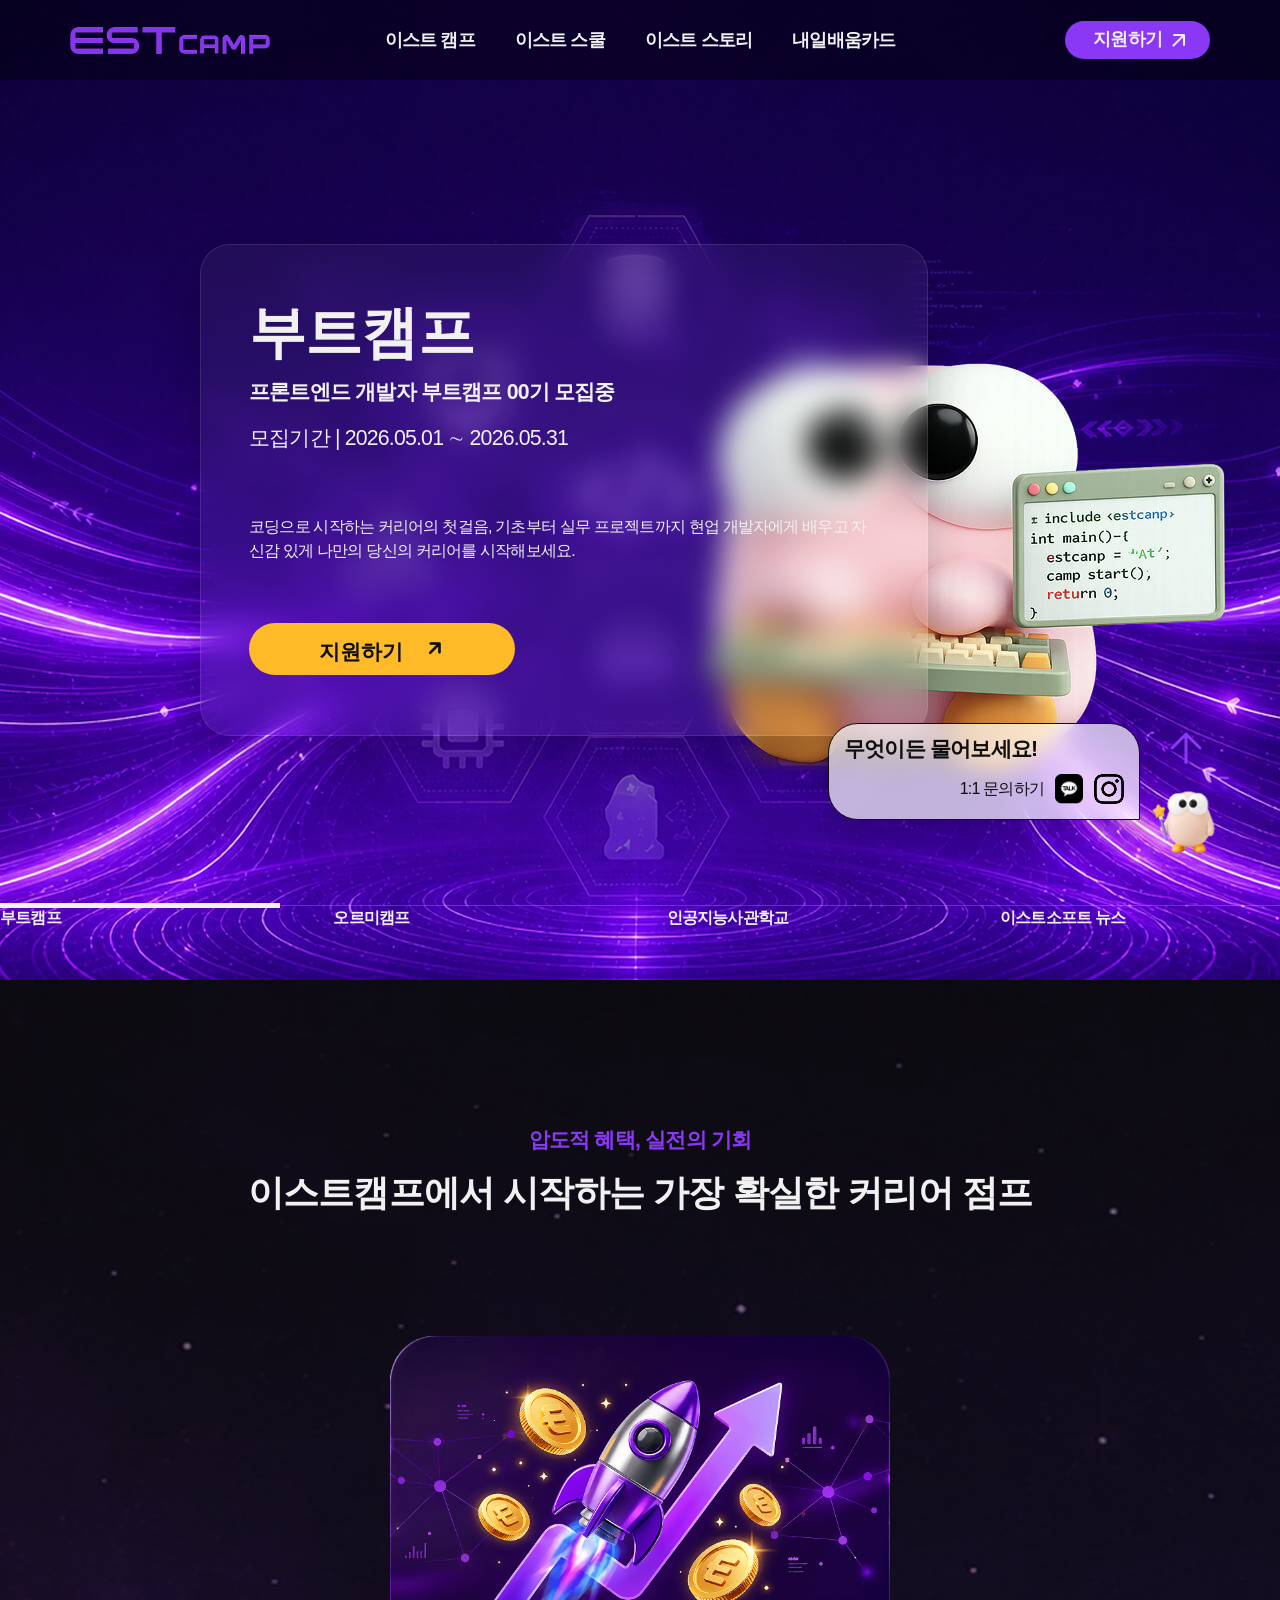
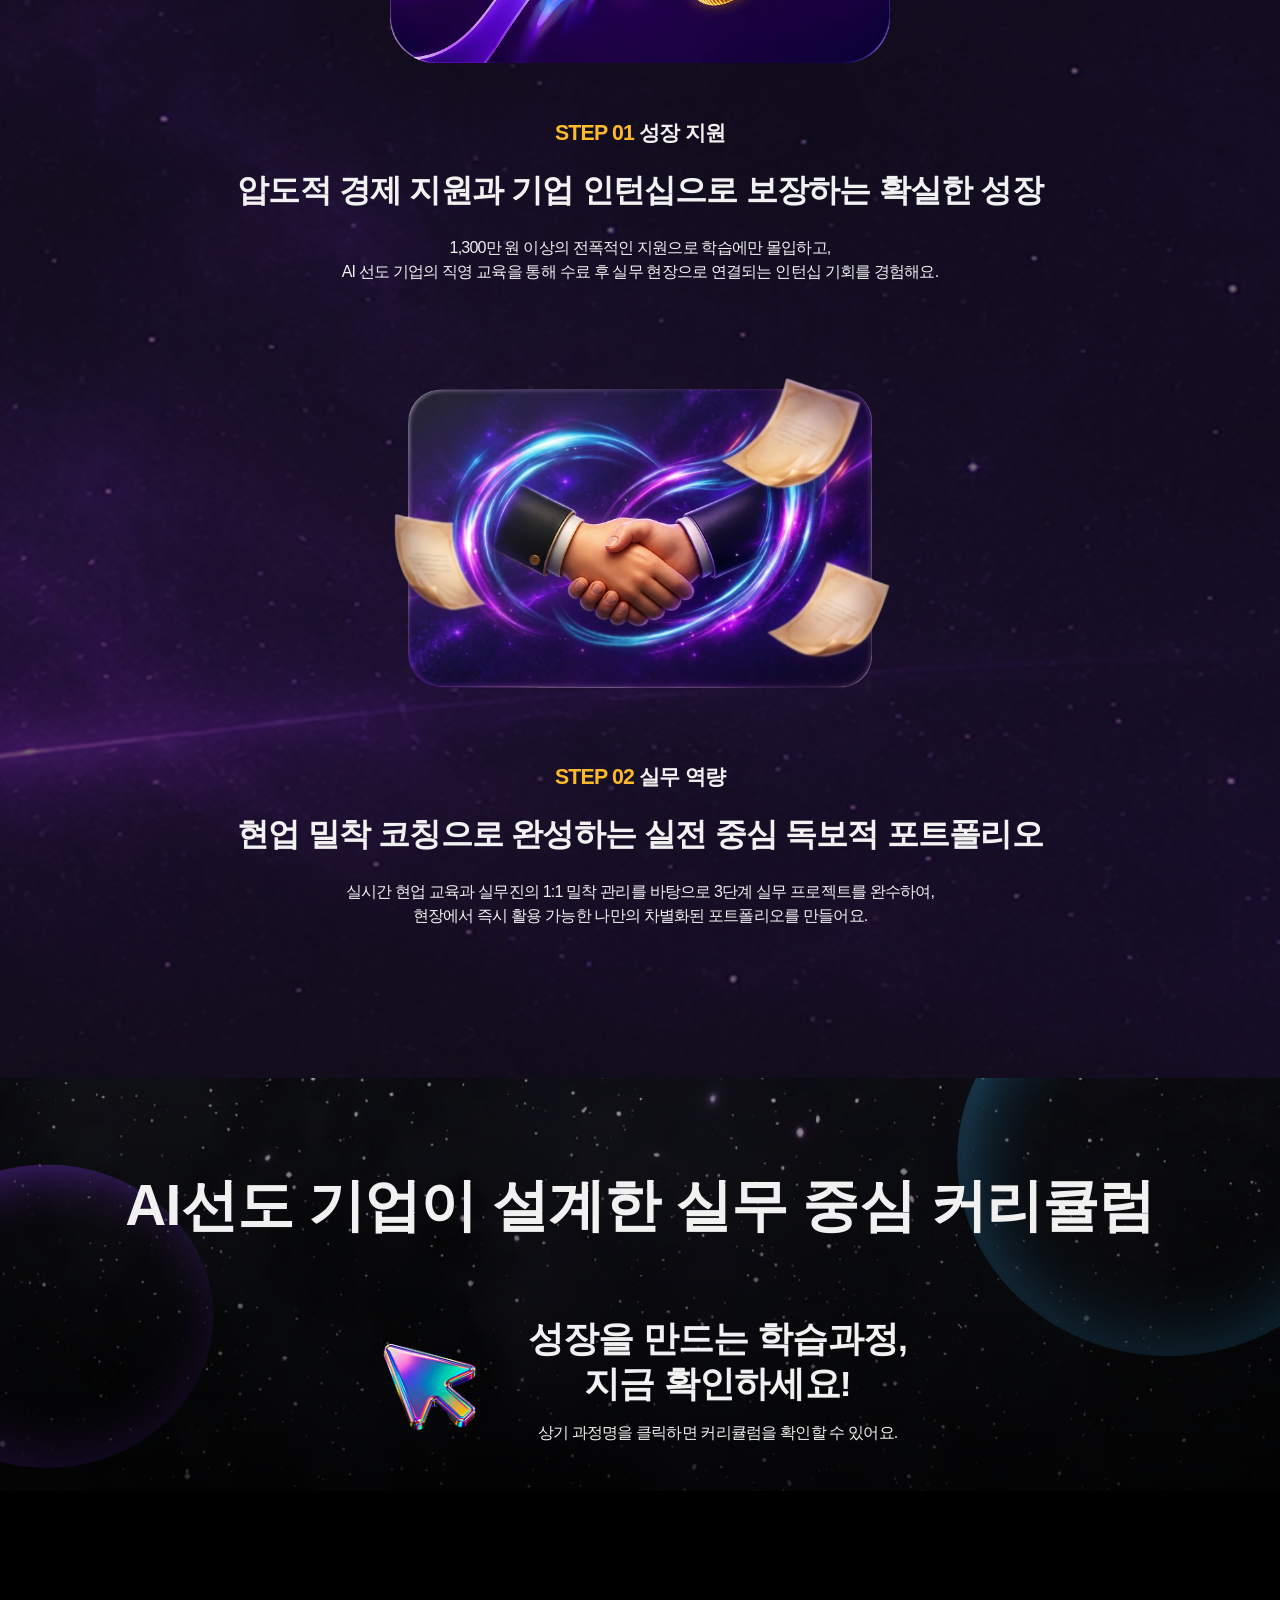
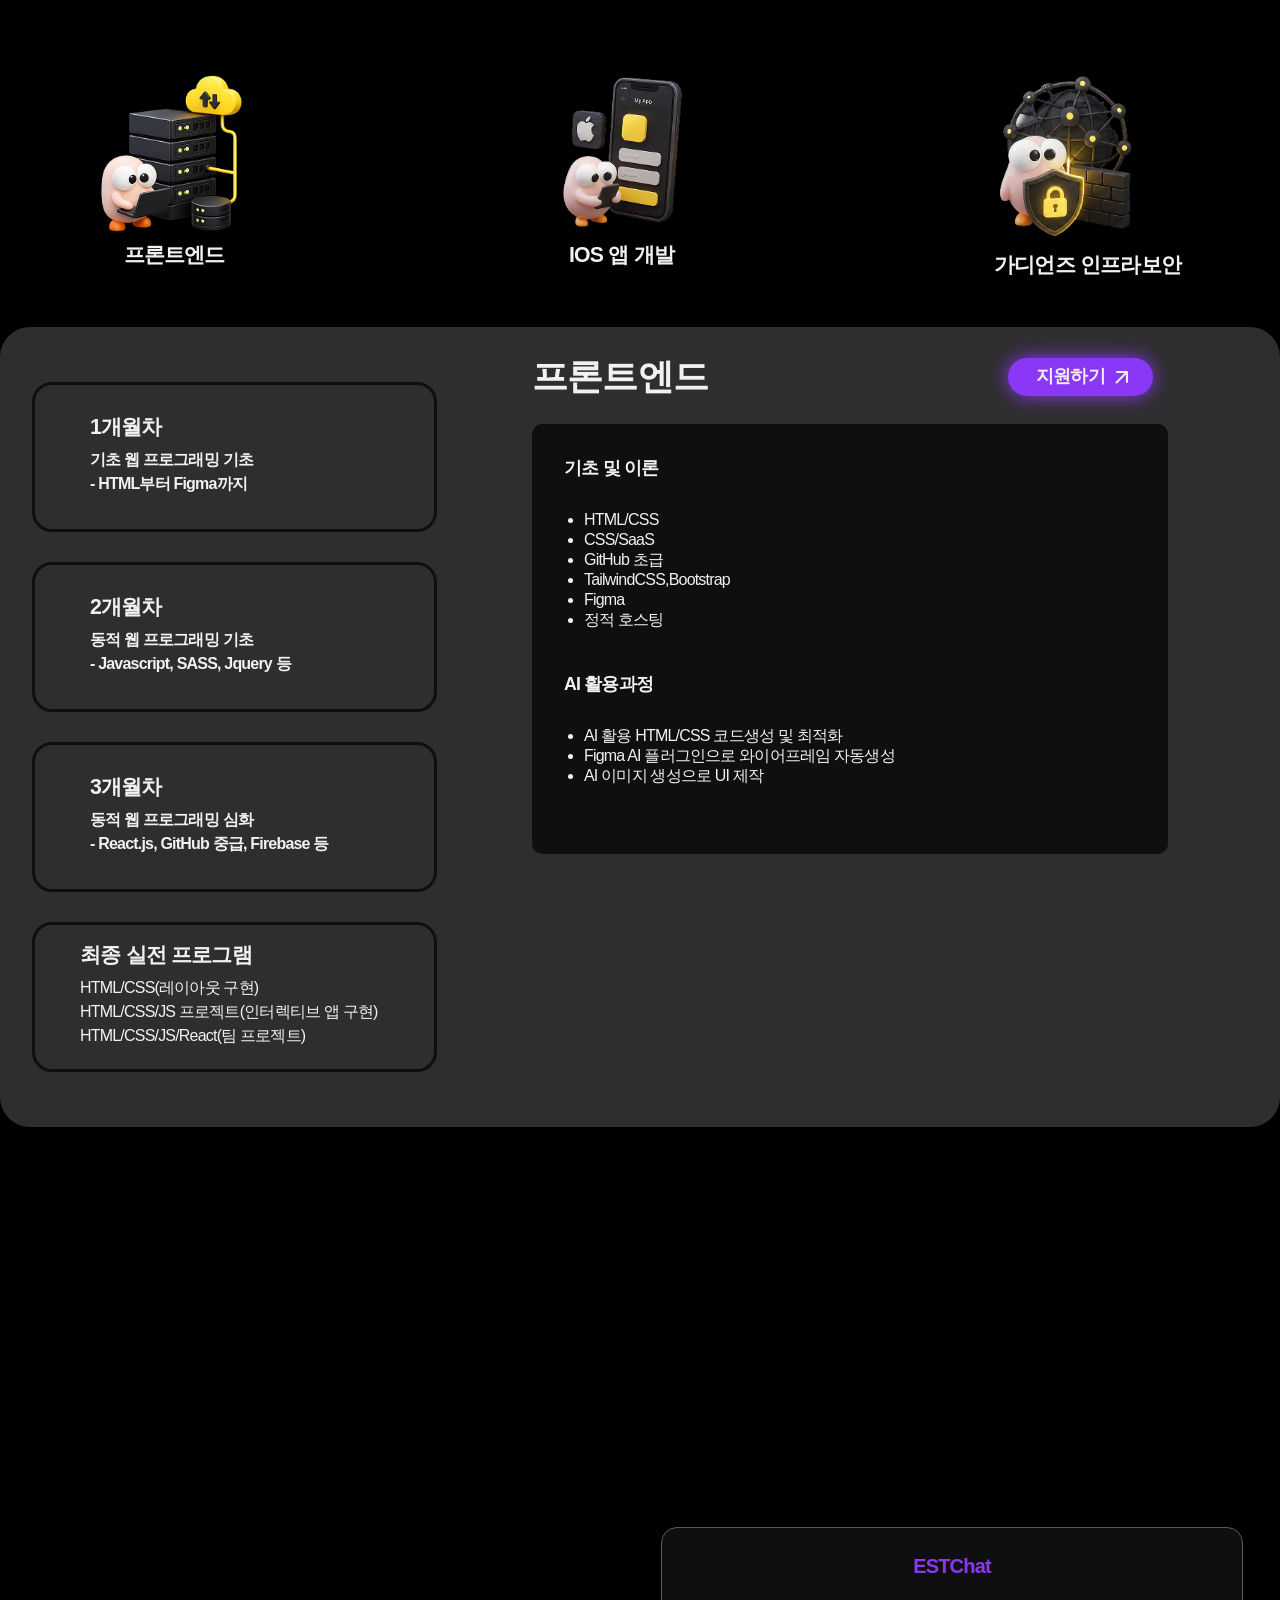
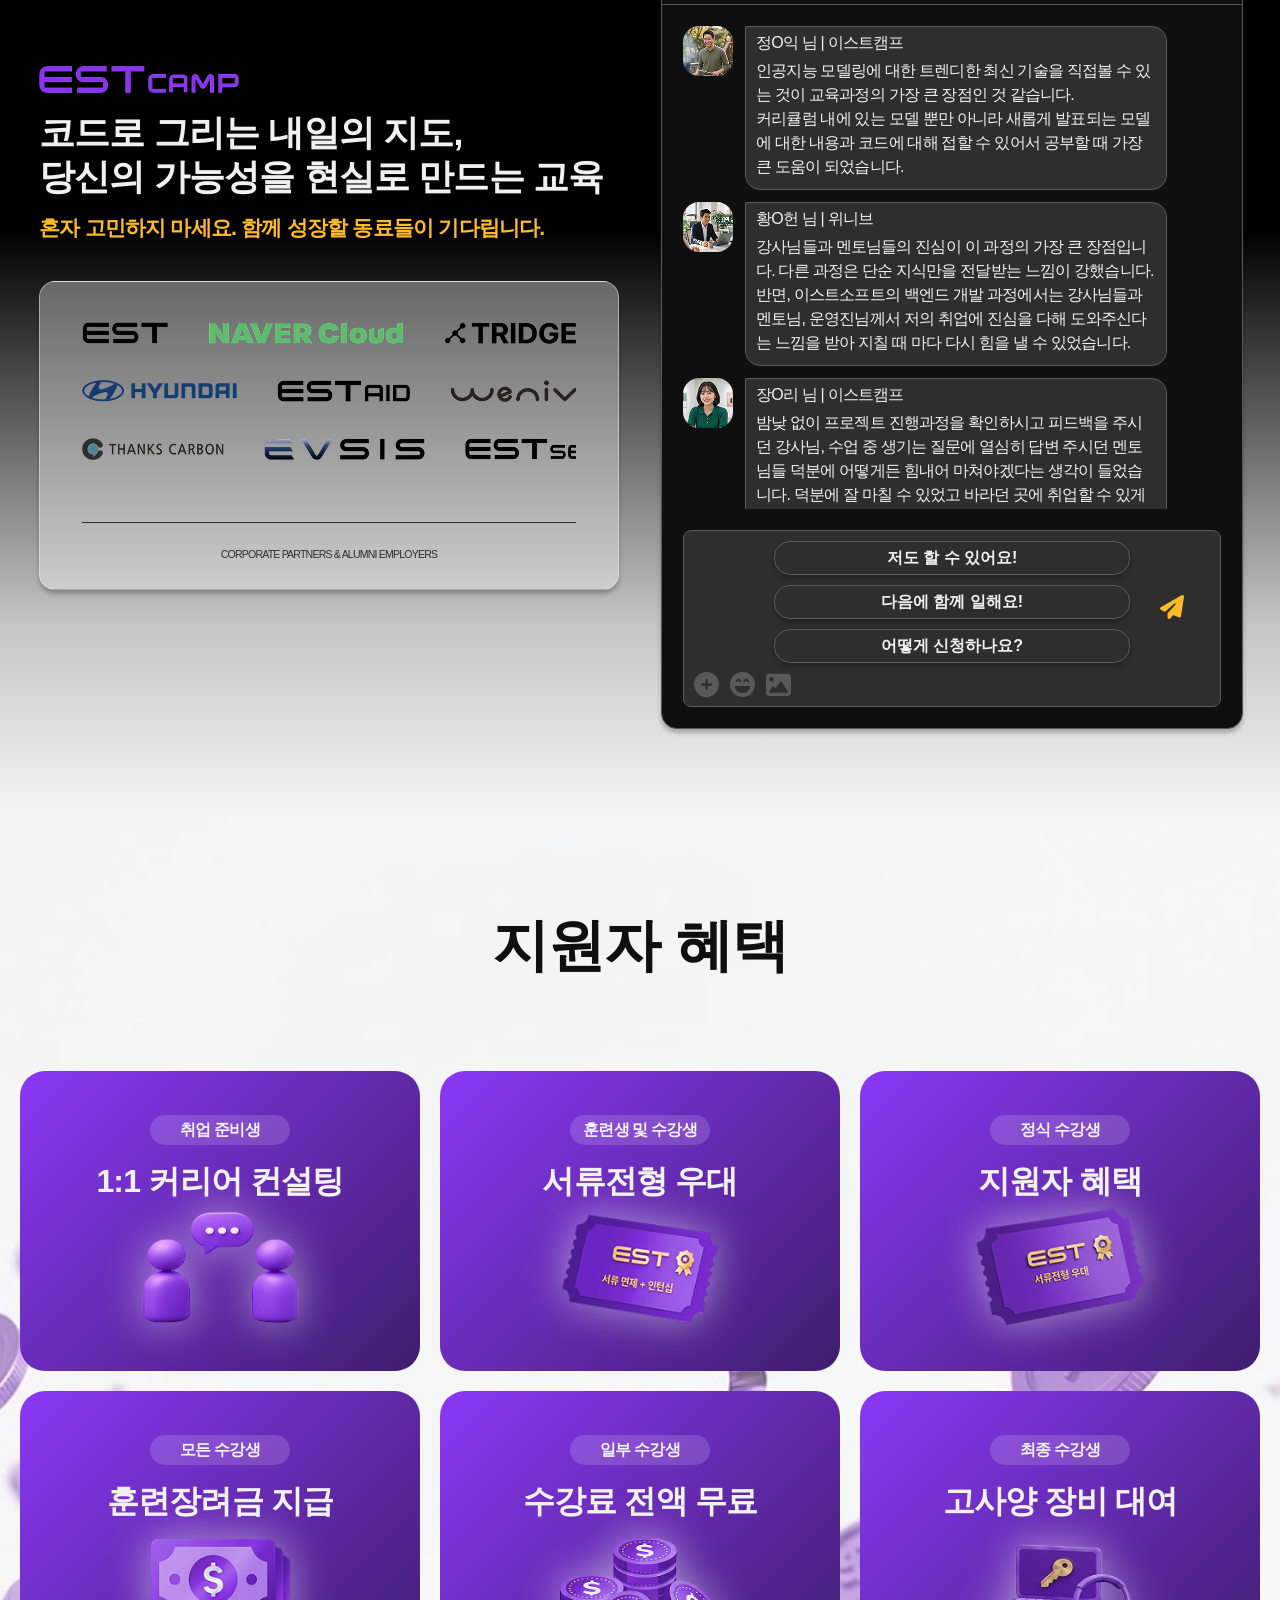
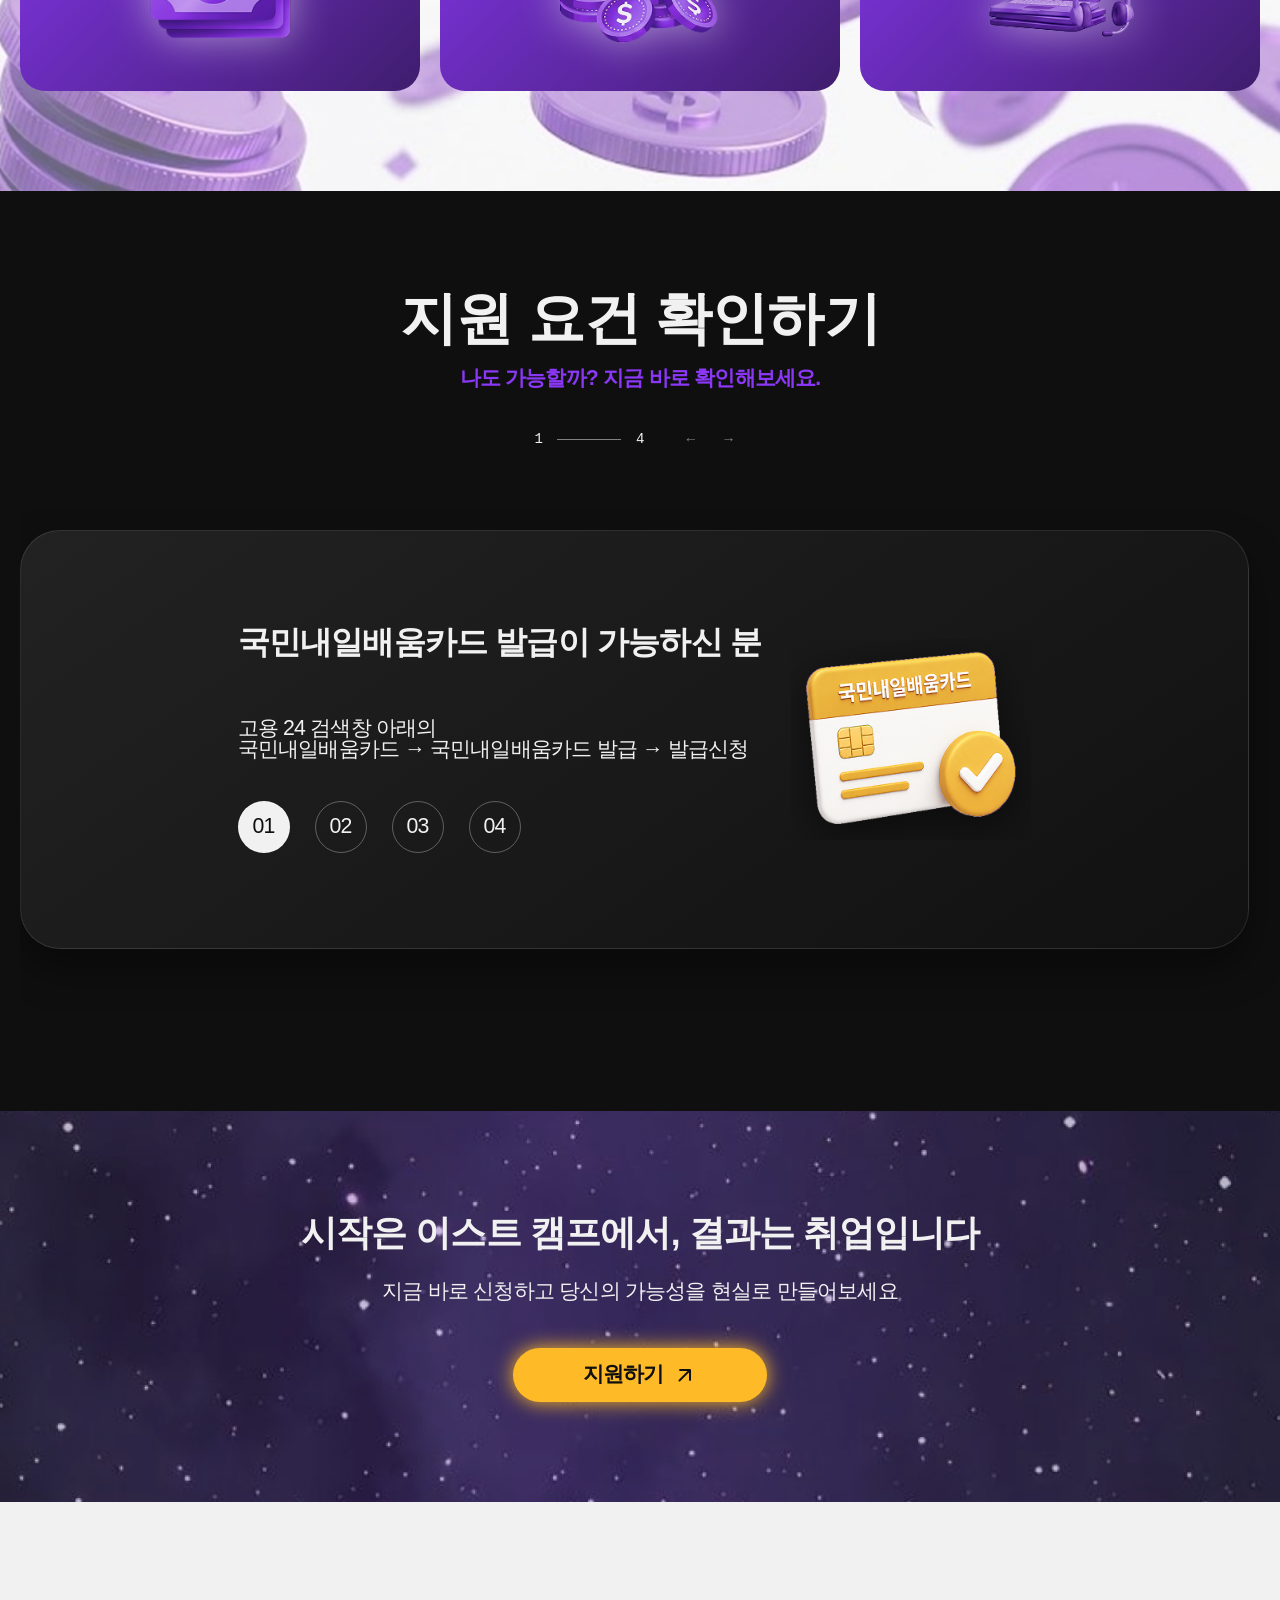
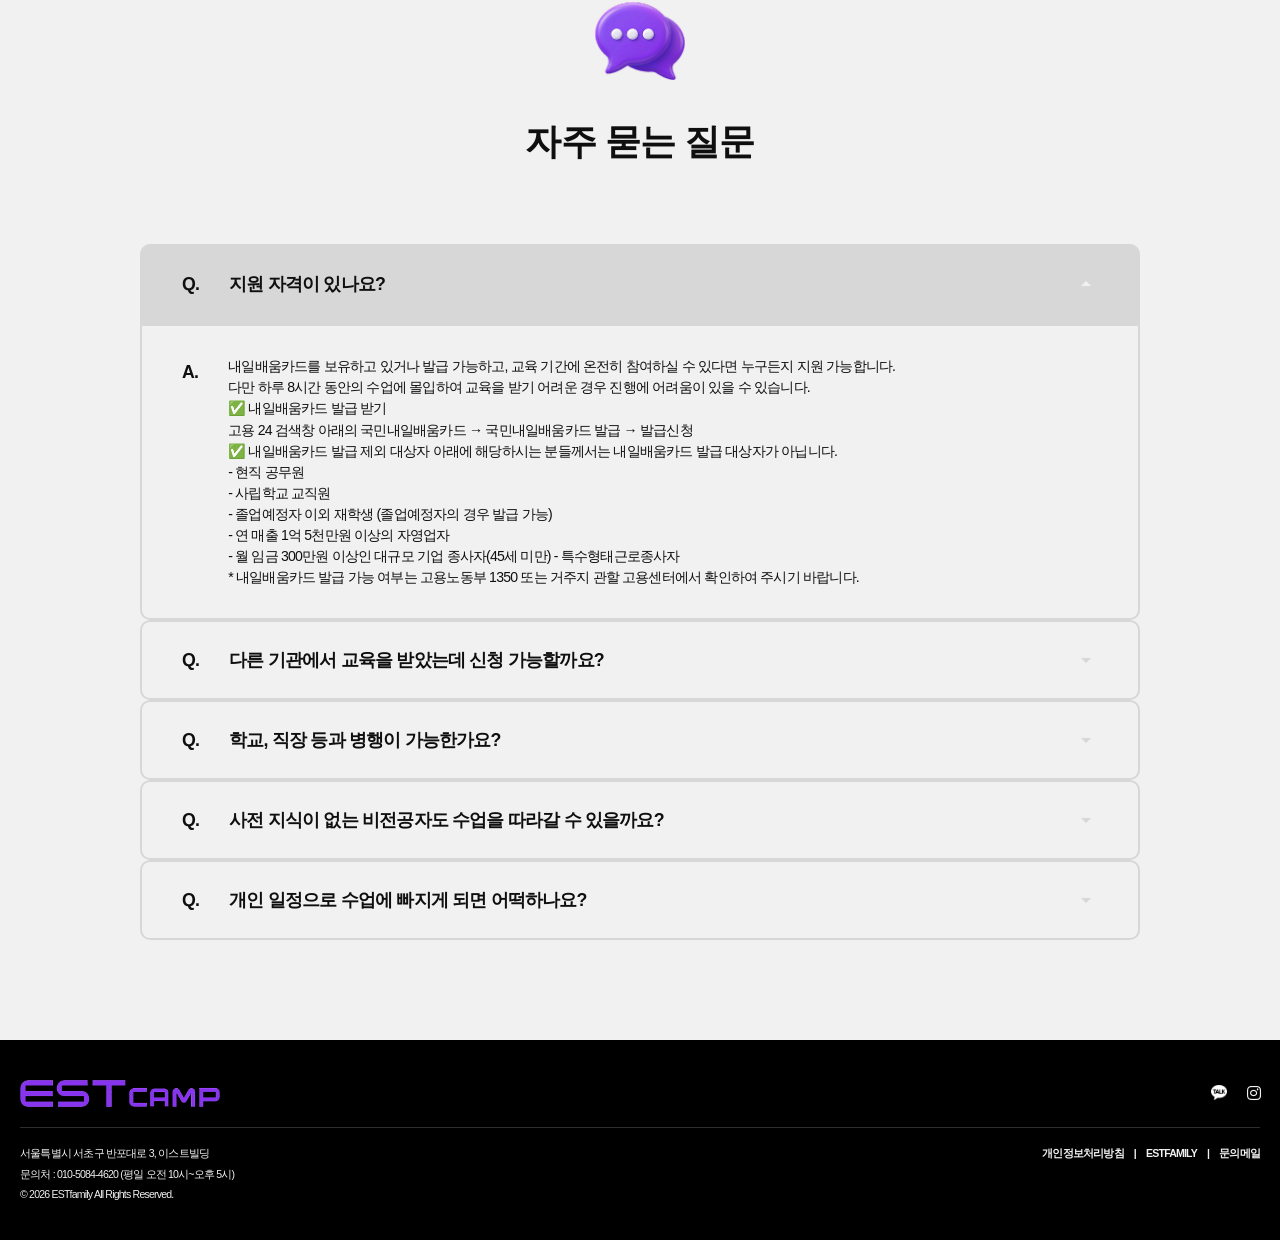
<file: index.html>
<!doctype html>
<html lang="ko">
  <head>
    <meta charset="UTF-8">
    <meta name="viewport" content="width=device-width, initial-scale=1.0">
    <title>버그잡이</title>
    <meta name="description" content="이스트소프트 프론트엔드 과정 13기 1차 프로젝트 - 정적 웹사이트 구현">
    <link href="https://fonts.googleapis.com/icon?family=Material+Icons" rel="stylesheet">
    <link href="https://fonts.googleapis.com/icon?family=Material+Icons+Round" rel="stylesheet">
    <link rel="stylesheet" href="css/common.css">
    <link rel="stylesheet" href="css/index.css">
    <link
      rel="stylesheet"
      href="https://cdnjs.cloudflare.com/ajax/libs/font-awesome/6.5.1/css/all.min.css"
   >
    <link
      rel="stylesheet"
      href="https://fonts.googleapis.com/css2?family=Material+Symbols+Rounded:opsz,wght,FILL,GRAD@48,700,1,0"
   >
  </head>
  <body>
    <!-- 헤더 : 문송연 -->
    <header>
      <div class="inner d-flex align-items-center justify-content-between">
        <h1>
          <img src="images/estcamp_logo.png" alt="이스트캠프 기업 로고" width="200" height="27">
        </h1>
        <nav class="menu d-flex align-items-center">
          <ul class="d-flex align-items-center">
            <li>
              <a href="#" class="text-h3">이스트 캠프</a>
              <ul>
                <!-- 호버 시 나오는 서브메뉴 -->
                <li><a href="#" class="text-h3">프론트엔드</a></li>
                <li><a href="#" class="text-h3">IOS 앱 개발</a></li>
                <li><a href="#" class="text-h3">가디언즈 인프라보안</a></li>
                <li><a href="#" class="text-h3">AI 퀸트</a></li>
              </ul>
            </li>

            <li>
              <a href="#" class="text-h3">이스트 스쿨</a>
              <ul>
                <!-- 호버 시 나오는 서브메뉴 -->
                <li><a href="#" class="text-h3">제주 오르미 캠프</a></li>
                <li><a href="#" class="text-h3">인공지능사관학교</a></li>
              </ul>
            </li>

            <li>
              <a href="#" class="text-h3">이스트 스토리</a>
              <ul>
                <!-- 호버 시 나오는 서브메뉴 -->
                <li><a href="#" class="text-h3">수강 후기</a></li>
                <li><a href="#" class="text-h3">취업 후기</a></li>
                <li><a href="#" class="text-h3">뉴스</a></li>
              </ul>
            </li>

            <li>
              <a href="#" class="text-h3">내일배움카드</a>
              <ul>
                <li><a href="#" class="text-h3">신청방법</a></li>
                <li><a href="#" class="text-h3">발급대상자</a></li>
                <li><a href="#" class="text-h3">훈련장려금</a></li>
                <li><a href="#" class="text-h3">카드발급 바로가기 ↗</a></li>
              </ul>
            </li>
          </ul>
        </nav>
        <nav class="menu_m">
          <a href="#" class="btn_cta btn-small"
            >지원하기<span class="material-icons-round">arrow_outward</span></a
          >
          <button class="btn_hamburger"><span class="material-icons-round">menu</span></button>
        </nav>
      </div>
    </header>

    <!-- 메인 -->
    <main>
      <!-- 히어로 : 이채연 -->
      <section id="hero">
        <h2 class="text-header">히어로 페이지</h2>
        <div class="inner hero_slide_container">
          <p class="tablet_hero_text">당신의 가능성을 현실로 만드는 교육</p>
          <ul class="hero_slide d-flex">
            <li class="slide_item d-flex align-items-center item1">
              <div class="h_container">
                <article class="hero_content d-flex flex-column">
                  <h2 class="text-header">부트캠프</h2>
                  <h3 class="text-h2-100">프론트엔드 개발자 부트캠프 00기 모집중</h3>
                  <span class="text-qna">모집기간 &#124; 2026.05.01 &sim; 2026.05.31</span>
                  <p class="text-body">
                    코딩으로 시작하는 커리어의 첫걸음, 기초부터 실무 프로젝트까지 현업 개발자에게
                    배우고 자신감 있게 나만의 당신의 커리어를 시작해보세요.
                  </p>
                  <a href="#"
                    ><span class="material-icons-round btn-big">지원하기 arrow_outward</span></a
                  >
                </article>
              </div>
            </li>
            <li class="slide_item item2">
              <div class="h_container">
                <div class="h_container">
                  <article class="hero_content">
                    <h2 class="text-header">제주 오르미 캠프</h2>
                    <h3 class="text-h2-100">[제주] 프론트엔드 오르미 캠프 00기 모집중</h3>
                    <span class="text-qna">모집기간 &#124; 2026.06.01 &sim; 2026.06.20</span>
                    <p class="text-body">
                      제주의 푸른 자연 속에서 펼쳐지는 압도적 몰입의 시간. 숙소 지원부터 전문가
                      멘토링까지, 오직 성장에만 집중할 수 있는 최고의 환경을 제공합니다.
                    </p>
                    <a href="#"
                      ><span class="material-icons-round btn-big">지원하기 arrow_outward</span></a
                    >
                  </article>
                </div>
              </div>
            </li>
            <li class="slide_item item3">
              <div class="h_container">
                <article class="hero_content">
                  <h2 class="text-header">인공지능사관학교</h2>
                  <h3 class="text-h2-100">인공지능사관학교 프론트엔드 코스 모집중</h3>
                  <span class="text-qna">모집기간 &#124; 2026.05.15 &sim; 2026.06.10</span>
                  <p class="text-body">
                    AI 기술을 이해하고 활용하는 차세대 프론트엔드 개발자로 거듭나세요. 광주에서
                    펼쳐지는 1,000시간의 고밀도 교육 과정입니다.
                  </p>
                  <a href="#"
                    ><span class="material-icons-round btn-big">지원하기 arrow_outward</span></a
                  >
                </article>
              </div>
            </li>
            <li class="slide_item item4">
              <article class="hero_content">
                <h2 class="text-header">이스트 소프트 뉴스</h2>
                <h3 class="text-h2-100">세상을 변화시키는 기술, 이스트소프트 소식</h3>
                <span class="text-qna">Lastest News &#124; 2026.05.03 </span>
                <p class="text-body">
                  AI 기술을 이해하고 활용하는 차세대 프론트엔드 개발자로 거듭나세요. 광주에서
                  펼쳐지는 1,000시간의 고밀도 교육 과정입니다.
                </p>
                <a href="#"
                  ><span class="material-icons-round btn-big">지원하기 arrow_outward</span></a
                >
              </article>
            </li>
          </ul>

          <div class="slider_arrow">
            <button class="btn_prev">이전</button>
            <button class="btn_next">다음</button>
          </div>

          <div class="slider_pagination_container d-flex justify-content-center">
            <ul class="slider_pagination d-flex justify-content-between">
              <li class="text-body-b">부트캠프</li>
              <li class="text-body-b">오르미캠프</li>
              <li class="text-body-b">인공지능사관학교</li>
              <li class="text-body-b">이스트소프트 뉴스</li>
            </ul>
          </div>
        </div>
      </section>

      <aside class="quick_aside">
        <div class="quick_chat_group">
          <div class="chat_bubble">
            <p class="chat_title text-h2-100">무엇이든 물어보세요!</p>

            <div class="chat_links d-flex align-items-center">
              <span class="chat_text">1:1 문의하기</span>

              <a href="https://pf.kakao.com/_cEgsn/chat" class="kakao_icon">
                <span class="hidden">카카오톡</span>
              </a>

              <a href="https://www.instagram.com/accounts/login/?next=https%3A%2F%2Fwww.instagram.com%2Festbootcamp%2F&is_from_rle" class="insta_icon">
                <span class="hidden">인스타그램</span>
              </a>
            </div>
          </div>

          <button type="button" class="btn_chat">
            <span class="hidden">챗봇 상담하기</span>
          </button>

          <a href="#" class="btn_top">
            <span class="material-symbols-rounded">arrow_upward</span>
            <span class="hidden">위로 이동</span>
          </a>
        </div>
      </aside>

      <section id="m_hero">
        <div class="m_inner d-flex justify-content-center align-items-center">
          <div class="mobile_hero_title text-center">
            <h2 class="text-main">당신의 가능성을<br>현실로 만드는 교육</h2>
            <p class="text-sub">현재 이스트캠프는?</p>
          </div>

          <div class="hero_announcement_box text-center">
            <p class="announcement_sub">제주 오르미 캠프 00기 모집중</p>

            <div class="announcement_main_wrapper">
              <h3 class="announcement_active">프론트엔드 부트캠프 00기 모집중</h3>
            </div>

            <p class="announcement_sub">이스트소프트 뉴스</p>
          </div>

          <div class="hero_mobile_btn">
            <a href="#">
              <span class="btn-big"
                >자세히 보기 <span class="material-icons-round">arrow_outward</span></span
              >
            </a>
          </div>
        </div>
      </section>

      <!-- 참여이유 : 문송연 -->
      <section class="join d-flex align-items-center">
        <div class="inner d-flex flex-column align-items-center text-center">
          <!-- 고정멘트-->

          <p class="text-h2-100 join_label">압도적 혜택, 실전의 기회</p>
          <h2 class="text-h1">이스트캠프에서 시작하는 <br>가장 확실한 커리어 점프</h2>

          <!-- step1 -->

          <div class="join_slider_group d-flex justify-content-center flex-column">
            <div class="join_slider_step1">
              <img src="images/section_join_step1.png" alt="step1_성장과 지원을 의미하는 이미지">
              <p class="text-h2-100">
                <span class="step_num">STEP 01</span>
                <span class="step_title"> 성장 지원</span>
              </p>
              <h3 class="text-serve">
                압도적 경제 지원과 기업 인턴십으로 <br>보장하는 확실한 성장
              </h3>
              <p class="text-body">
                1,300만 원 이상의 전폭적인 지원으로 학습에만 몰입하고, <br>AI 선도 기업의 직영
                교육을 통해 수료 후 실무 현장으로 연결되는 인턴십 기회를 경험해요.
              </p>
            </div>

            <!-- step2 -->

            <div class="join_slider_step2">
              <img
                src="images/section_join_step2.webp"
                alt="step2_기업연계와 포트폴리오 첨삭을 의미하는 이미지"
             >
              <p class="text-h2-100">
                <span class="step_num">STEP 02</span>
                <span class="step_title">실무 역량</span>
              </p>
              <h3 class="text-serve">
                현업 밀착 코칭으로 완성하는 <br>실전 중심 독보적 포트폴리오
              </h3>
              <p class="text-body">
                실시간 현업 교육과 실무진의 1:1 밀착 관리를 바탕으로 3단계 실무 프로젝트를
                완수하여,<br>
                현장에서 즉시 활용 가능한 나만의 차별화된 포트폴리오를 만들어요.
              </p>
            </div>
          </div>
        </div>
      </section>

      <!-- 커리큘럼 : 문송연 -->
      <section class="curriculum">
        <h2 class="text-header">AI선도 기업이 설계한 <br>실무 중심 커리큘럼</h2>
        <p class="curriculum_mobile_label">
          <span class="label_highlight">100% 온라인</span>
          <span class="label_normal">라이브 강의</span>
        </p>
        <div class="curriculum_hero_guide d-flex justify-content-center align-items-center">
          <img
            src="images/curriculum_mouse_icon.webp"
            alt="마우스 아이콘"
            class="curriculum_mouse_icon"
         >
          <div class="hero_guide_text d-flex flex-column align-items-center">
            <h3 class="text-h1">성장을 만드는 학습과정, <br>지금 확인하세요!</h3>
            <p class="text-body">상기 과정명을 클릭하면 커리큘럼을 확인할 수 있어요.</p>
          </div>
        </div>
        <div class="curriculum_badge_group">
          <button type="button" class="badge_btn badge_online active">온라인</button>
          <button type="button" class="badge_btn badge_offline">온/오프라인</button>
        </div>
        <div class="category_group d-flex justify-content-between">
          <input type="radio" name="tab" id="tab1" checked>
          <label for="tab1" class="text-h2-100"
            ><img
              src="images/curriculum_frontend.webp"
              alt="프론트엔드 아이콘 이미지"
           >프론트엔드</label
          >
          <input type="radio" name="tab" id="tab2">
          <label for="tab2" class="text-h2-100"
            ><img src="images/curriculum_ios.webp" alt="ios 앱 개발 아이콘이미지">IOS 앱
            개발</label
          >
          <input type="radio" name="tab" id="tab3">
          <label for="tab3" class="text-h2-100"
            ><img
              src="images/curriculum_inpra.webp"
              alt="가디언즈 인프라보안 아이콘이미지"
           >가디언즈 인프라보안</label
          >
        </div>
        <div class="curriculum_container d-flex pc-only">
          <div class="curriculum_schedule d-flex flex-column">
            <div class="month1">
              <h4 class="text-h2-100">1개월차</h4>
              <p class="text-body-b">기초 웹 프로그래밍 기초 <br>- HTML부터 Figma까지</p>
            </div>

            <div class="month2">
              <h4 class="text-h2-100">2개월차</h4>
              <p class="text-body-b">동적 웹 프로그래밍 기초 <br>- Javascript, SASS, Jquery 등</p>
            </div>

            <div class="month3">
              <h4 class="text-h2-100">3개월차</h4>
              <p class="text-body-b">
                동적 웹 프로그래밍 심화 <br>- React.js, GitHub 중급, Firebase 등
              </p>
            </div>

            <div class="final text-center">
              <h4 class="text-h2-100">최종 실전 프로그램</h4>
              <ul class="text-body">
                <li>HTML/CSS(레이아웃 구현)</li>
                <li>HTML/CSS/JS 프로젝트(인터렉티브 앱 구현)</li>
                <li>HTML/CSS/JS/React(팀 프로젝트)</li>
              </ul>
            </div>
          </div>
          <div class="curriculum_right d-flex flex-column">
            <div class="title_group d-flex align-items-center">
              <h4 class="text-h1">프론트엔드</h4>
              <a href="#" class="btn_cta btn-small"
                >지원하기<span class="material-icons-round">arrow_outward</span></a
              >
            </div>
            <div class="curriculum_detail_group">
              <div class="detail_month1">
                <h5 class="text-h3">기초 및 이론</h5>
                <ul>
                  <li>HTML/CSS</li>
                  <li>CSS/SaaS</li>
                  <li>GitHub 초급</li>
                  <li>TailwindCSS,Bootstrap</li>
                  <li>Figma</li>
                  <li>정적 호스팅</li>
                </ul>
                <h5 class="text-h3">AI 활용과정</h5>
                <ul>
                  <li>AI 활용 HTML/CSS 코드생성 및 최적화</li>
                  <li>Figma AI 플러그인으로 와이어프레임 자동생성</li>
                  <li>AI 이미지 생성으로 UI 제작</li>
                </ul>
              </div>
              <div class="detail_month2">
                <h5 class="text-h3">기초 및 이론</h5>
                <ul>
                  <li>Javascript 프로그래밍</li>
                  <li>Javascript 코딩테스트</li>
                  <li>HTTP/ HTTPS</li>
                  <li>웹 개발자 도구</li>
                  <li>성능측정/최적화/Web Vitals</li>
                  <li>AI로 간단한 JS 코드 작성</li>
                  <li>테스트 코드 자동 생성</li>
                </ul>
              </div>
              <div class="detail_month3">
                <h5 class="text-h3">기초 및 이론</h5>
                <ul>
                  <li>React.js TypeScript</li>
                  <li>TDO</li>
                  <li>웹팩</li>
                  <li>GitHub 중급</li>
                  <li>Firebase</li>
                  <li>테스트(Jest, TDO 기초)</li>
                  <li>성능 최적화(코드 스플리팅, React.memo, Web Vitals)</li>
                  <li>React + AI API 연동</li>
                  <li>Copilot으로 TypeScript 자동 완성 & 리팩토링</li>
                </ul>
              </div>
              <div class="detail_last">
                <h5 class="text-h3">실습 프로젝트 실행</h5>
                <ul>
                  <li>HTML/ CSS (레이아웃 구현)</li>
                  <li>HTML/ CSS/ JS 프로젝트 (인터렉티브 앱 구현)</li>
                  <li>HTML/ CSS/ JS/ React (팀 프로젝트)</li>
                </ul>
              </div>
            </div>
          </div>
        </div>
        <!-- 모바일 반응형 html 구조 -->
        <div class="curriculum_container mobile-only d-flex">
          <div class="curriculum_schedule d-flex flex-column">
            <div class="month1">
              <h4 class="month_title">1개월차</h4>
              <div class="detail_month1 schedule_detail text-body">
                기초 웹 프로그래밍 기초 <br>- HTML부터 Figma까지
              </div>
            </div>
            <div class="month2">
              <h4 class="month_title">2개월차</h4>
              <div class="detail_month2 schedule_detail text-body">
                동적 웹 프로그래밍 기초 <br>- Javascript, SASS, Jquery 등
              </div>
            </div>
            <div class="month3">
              <h4 class="month_title">3개월차</h4>
              <div class="detail_month3 schedule_detail text-body">
                동적 웹 프로그래밍 심화 <br>- React.js, GitHub 중급, Firebase 등
              </div>
            </div>
            <div class="final">
              <h4 class="month_title">최종 실전 프로젝트 실행</h4>
              <div class="detail_last schedule_detail text-body">
                <ul>
                  <li>HTML/CSS(레이아웃 구현)</li>
                  <li>HTML/CSS/JS 프로젝트(인터렉티브 앱 구현)</li>
                  <li>HTML/CSS/JS/React(팀 프로젝트)</li>
                </ul>
              </div>
            </div>
          </div>
          <a href="#" class="curriculum_mobile_cta d-flex align-items-center">
            <span>교육과정 자세히 보기</span>
            <span class="cta_right d-flex align-items-center" style="gap: 4px">
              click <span class="material-icons-round">arrow_forward</span>
            </span>
          </a>
        </div>
      </section>

    <!-- 리뷰 : 장도담 -->
    <section id="review">
      <div class="inner d-flex justify-content-center">
        <h2 class="hidden">수강 후기</h2>
        <!-- 리뷰 헤드라인 -->
        <section class="review_left d-flex flex-column justify-content-center">
          <header class="review_headline_container d-flex flex-column">
            <img src="images/estcamp_logo.png" alt="이스트캠프 기업 로고" width="200" height="27">
            <h3 class="review_title text-h1">코드로 그리는 내일의 지도,<br>당신의 가능성을 현실로 만드는 교육</h3>
            <p class="review_subtitle text-h2-100">혼자 고민하지 마세요. 함께 성장할 동료들이 기다립니다.</p>
          </header>
          <!-- 리뷰 기업창 -->
          <div class="review_company_logo_container d-flex flex-column">
            <h3 class="hidden">제휴기관 또는 취업현황</h3>
            <div class="review_company_logo_up d-flex flex-column">
              <!-- 리뷰 기업창 로고 -->
              <ul class="review_company_logo left d-flex">
                <li><img src="images/review_logo_est.png" alt="이스트소프트 기업 로고"></li>
                <li><img src="images/review_logo_navercloud.png" alt="네이버클라우드 기업 로고"></li>
                <li><img src="images/review_logo_tridge.png" alt="트릿지 기업 로고"></li>
                <li><img src="images/review_logo_weniv.png" alt="위니브 기업 로고"></li>
                <li><img src="images/review_logo_inbody.png" alt="인바디 기업 로고"></li>
                <li><img src="images/review_logo_evsis.png" alt="이브이시스 기업 로고"></li>
                <li><img src="images/review_logo_hyundai.png" alt="현대 기업 로고"></li>
                <li><img src="images/review_logo_estsecurity.png" alt="이스트시큐리티 기업 로고"></li>
                <li><img src="images/review_logo_thankscarbon.png" alt="땡스카본 기업 로고"></li>
                <li><img src="images/review_logo_estaid.png" alt="이스트에이드 기업 로고"></li>
                <li aria-hidden="true"><img src="images/review_logo_est.png" alt="이스트소프트 기업 로고"></li>
                <li aria-hidden="true"><img src="images/review_logo_navercloud.png" alt="네이버클라우드 기업 로고"></li>
                <li aria-hidden="true"><img src="images/review_logo_tridge.png" alt="트릿지 기업 로고"></li>
                <li aria-hidden="true"><img src="images/review_logo_weniv.png" alt="위니브 기업 로고"></li>
                <li aria-hidden="true"><img src="images/review_logo_inbody.png" alt="인바디 기업 로고"></li>
                <li aria-hidden="true"><img src="images/review_logo_evsis.png" alt="이브이시스 기업 로고"></li>
                <li aria-hidden="true"><img src="images/review_logo_hyundai.png" alt="현대 기업 로고"></li>
                <li aria-hidden="true"><img src="images/review_logo_estsecurity.png" alt="이스트시큐리티 기업 로고"></li>
                <li aria-hidden="true"><img src="images/review_logo_thankscarbon.png" alt="땡스카본 기업 로고"></li>
                <li aria-hidden="true"><img src="images/review_logo_estaid.png" alt="이스트에이드 기업 로고"></li>
              </ul>
              <ul class="review_company_logo right d-flex" aria-hidden="true">
                <li><img src="images/review_logo_hyundai.png" alt="현대 기업 로고"></li>
                <li><img src="images/review_logo_estaid.png" alt="이스트에이드 기업 로고"></li>
                <li><img src="images/review_logo_weniv.png" alt="위니브 기업 로고"></li>
                <li><img src="images/review_logo_inbody.png" alt="인바디 기업 로고"></li>
                <li><img src="images/review_logo_navercloud.png" alt="네이버클라우드 기업 로고"></li>
                <li><img src="images/review_logo_est.png" alt="이스트소프트 기업 로고"></li>
                <li><img src="images/review_logo_estsecurity.png" alt="이스트시큐리티 기업 로고"></li>
                <li><img src="images/review_logo_thankscarbon.png" alt="땡스카본 기업 로고"></li>
                <li><img src="images/review_logo_tridge.png" alt="트릿지 기업 로고"></li>
                <li><img src="images/review_logo_evsis.png" alt="이브이시스 기업 로고"></li>
                <li><img src="images/review_logo_hyundai.png" alt="현대 기업 로고"></li>
                <li><img src="images/review_logo_estaid.png" alt="이스트에이드 기업 로고"></li>
                <li><img src="images/review_logo_weniv.png" alt="위니브 기업 로고"></li>
                <li><img src="images/review_logo_inbody.png" alt="인바디 기업 로고"></li>
                <li><img src="images/review_logo_navercloud.png" alt="네이버클라우드 기업 로고"></li>
                <li><img src="images/review_logo_est.png" alt="이스트소프트 기업 로고"></li>
                <li><img src="images/review_logo_estsecurity.png" alt="이스트시큐리티 기업 로고"></li>
                <li><img src="images/review_logo_thankscarbon.png" alt="땡스카본 기업 로고"></li>
                <li><img src="images/review_logo_tridge.png" alt="트릿지 기업 로고"></li>
                <li><img src="images/review_logo_evsis.png" alt="이브이시스 기업 로고"></li>
              </ul>
              <ul class="review_company_logo left d-flex" aria-hidden="true">
                <li><img src="images/review_logo_thankscarbon.png" alt="땡스카본 기업 로고"></li>
                <li><img src="images/review_logo_evsis.png" alt="이브이시스 기업 로고"></li>
                <li><img src="images/review_logo_estsecurity.png" alt="이스트시큐리티 기업 로고"></li>
                <li><img src="images/review_logo_hyundai.png" alt="현대 기업 로고"></li>
                <li><img src="images/review_logo_est.png" alt="이스트소프트 기업 로고"></li>
                <li><img src="images/review_logo_estaid.png" alt="이스트에이드 기업 로고"></li>
                <li><img src="images/review_logo_tridge.png" alt="트릿지 기업 로고"></li>
                <li><img src="images/review_logo_weniv.png" alt="위니브 기업 로고"></li>
                <li><img src="images/review_logo_navercloud.png" alt="네이버클라우드 기업 로고"></li>
                <li><img src="images/review_logo_inbody.png" alt="인바디 기업 로고"></li>
                <li><img src="images/review_logo_thankscarbon.png" alt="땡스카본 기업 로고"></li>
                <li><img src="images/review_logo_evsis.png" alt="이브이시스 기업 로고"></li>
                <li><img src="images/review_logo_estsecurity.png" alt="이스트시큐리티 기업 로고"></li>
                <li><img src="images/review_logo_hyundai.png" alt="현대 기업 로고"></li>
                <li><img src="images/review_logo_est.png" alt="이스트소프트 기업 로고"></li>
                <li><img src="images/review_logo_estaid.png" alt="이스트에이드 기업 로고"></li>
                <li><img src="images/review_logo_tridge.png" alt="트릿지 기업 로고"></li>
                <li><img src="images/review_logo_weniv.png" alt="위니브 기업 로고"></li>
                <li><img src="images/review_logo_navercloud.png" alt="네이버클라우드 기업 로고"></li>
                <li><img src="images/review_logo_inbody.png" alt="인바디 기업 로고"></li>
              </ul>
            </div>
            <!-- 리뷰 기업창 캡션 -->
            <div class="review_company_logo_down text-center">
              <p class="review_company_logo_caption text-footer">CORPORATE PARTNERS &amp; ALUMNI EMPLOYERS</p>
            </div>
          </div>
        </section>
        <!-- 리뷰 채팅창 -->
        <section class="review_right d-flex flex-column justify-content-center">
          <h3 class="hidden">수강생 채팅</h3>
          <section class="review_estchat_container d-flex flex-column">
            <header class="review_estchat_header d-flex align-items-center justify-content-center">
              <h3 class="review_estchat_title text-h3">ESTChat</h3>
            </header>
            <div class="review_estchat_body">
              <ol class="d-flex flex-column">
                <!--  리뷰 채팅창 챗버블 -->
                <li class="review_chat_completer text-body d-flex">
                  <div class="review_chat_avatar">
                    <img src="images/review_man1.jpg" alt="정O익 님">
                  </div>
                  <div class="review_chat_bubble d-flex flex-column">
                    <p>정O익 님 |  이스트캠프</p>
                    <p>
                      인공지능 모델링에 대한 트렌디한 최신 기술을 직접볼 수 있는 것이 교육과정의 가장 큰 장점인 것 같습니다. <br>커리큘럼 내에 있는 모델 뿐만 아니라 새롭게 발표되는 모델에 대한 내용과 코드에 대해 접할 수 있어서 공부할 때 가장 큰 도움이 되었습니다.
                    </p>
                  </div>
                </li>
                <li class="review_chat_completer text-body d-flex">
                  <div class="review_chat_avatar">
                    <img src="images/review_man2.jpg" alt="황O헌 님">
                  </div>
                  <div class="review_chat_bubble d-flex flex-column">
                    <p>황O헌 님 | 위니브</p>
                    <p>
                      강사님들과 멘토님들의 진심이 이 과정의 가장 큰 장점입니다. 다른 과정은 단순 지식만을 전달받는 느낌이 강했습니다. 반면, 이스트소프트의 백엔드 개발 과정에서는 강사님들과 멘토님, 운영진님께서 저의 취업에 진심을 다해 도와주신다는 느낌을 받아 지칠 때 마다 다시 힘을 낼 수 있었습니다.
                    </p>
                  </div>
                </li>
                <li class="review_chat_completer text-body d-flex">
                  <div class="review_chat_avatar">
                    <img src="images/review_woman1.jpg" alt="장O리 님">
                  </div>
                  <div class="review_chat_bubble d-flex flex-column">
                    <p>장O리 님  |  이스트캠프</p>
                    <p>
                      밤낮 없이 프로젝트 진행과정을 확인하시고 피드백을 주시던 강사님, 수업 중 생기는 질문에 열심히 답변 주시던 멘토님들 덕분에 어떻게든 힘내어 마쳐야겠다는 생각이 들었습니다. 덕분에 잘 마칠 수 있었고 바라던 곳에 취업할 수 있게 되었습니다. 소중한 가르침 잊지 않고 현업에서 꾸준히 성장하는 개발자가 되도록 하겠습니다. 모든 분께 진심으로 감사드립니다.
                    </p>
                  </div>
                </li>
                <li class="review_chat_user text-h2-125 d-flex">
                  <div class="review_chat_avatar">
                    <img src="images/review_unknown.jpg" alt="사용자">
                  </div>
                  <div class="review_chat_bubble d-flex flex-column">
                    <p>저도 할 수 있어요!</p>
                  </div>
                </li>
                <li class="review_chat_staff text-body d-flex">
                  <div class="review_chat_avatar">
                    <img src="images/review_unknown.jpg" alt="멘토 서">
                  </div>
                  <div class="review_chat_bubble d-flex flex-column">
                    <p>멘토 서 | 이스트캠프</p>
                    <p>맞아요! 여러 명의 멘토가 함께하니 걱정마세요!</p>
                  </div>
                </li>
                <li class="review_chat_staff text-body d-flex">
                  <div class="review_chat_avatar">
                    <img src="images/review_unknown.jpg" alt="멘토 오">
                  </div>
                  <div class="review_chat_bubble d-flex flex-column">
                    <p>멘토 오 | 이스트캠프</p>
                    <p>할 수 있어요, 도전해 보는거에요!</p>
                  </div>
                </li>
                <li class="review_chat_completer text-body d-flex">
                  <div class="review_chat_avatar">
                    <img src="images/review_man3.jpg" alt="박O연 님">
                  </div>
                  <div class="review_chat_bubble d-flex flex-column">
                    <p>박O연 님  |  네이버</p>
                    <p>
                      비전공자로서의 두렴이 컸지만, 이스트캠프의 기초부터 실무까지 이어지는 커리큘럼이 큰 힘이 되었습니다. <br>특히 실제 데이터를 분석해보고 비즈니스 인사이트를 도출해내는 프로젝트 경험은 면접관들을 설득하는 결정적인 무기가 되었습니다.  포기하지 않도록 끝까지 이끌어준 강사님과 멘토님들께 감사드립니다.
                    </p>
                  </div>
                </li>
                <li class="review_chat_completer text-body d-flex">
                  <div class="review_chat_avatar">
                    <img src="images/review_woman2.jpg" alt="이O진 님">
                  </div>
                  <div class="review_chat_bubble d-flex flex-column">
                    <p>이O진 님  |  인바디</p>
                    <p>
                      UI/UX 디자인 과정은 사용자 경험에 대한 깊이 있는 통찰력을 길러주었습니다! 강사님들의 꼼꼼한 피드백을 통해 포트폴리오를 완성할 수 있었고, 이는 곧 스타트업 취업으로 이어졌습니다.
                    </p>
                  </div>
                </li>
                <li class="review_chat_user text-h2-125 d-flex">
                  <div class="review_chat_avatar">
                    <img src="images/review_unknown.jpg" alt="사용자">
                  </div>
                  <div class="review_chat_bubble d-flex flex-column">
                    <p>다음에 함께 일해요!</p>
                  </div>
                </li>
                <li class="review_chat_staff text-body d-flex">
                  <div class="review_chat_avatar">
                    <img src="images/review_unknown.jpg" alt="멘토 서">
                  </div>
                  <div class="review_chat_bubble d-flex flex-column">
                    <p>멘토 서  |  이스트캠프</p>
                    <p>좋아요! 수료생들이 다양한 기업에서 활약하고 있어요! 💪</p>
                  </div>
                </li>
                <li class="review_chat_staff text-body d-flex">
                  <div class="review_chat_avatar">
                    <img src="images/review_unknown.jpg" alt="멘토 오">
                  </div>
                  <div class="review_chat_bubble d-flex flex-column">
                    <p>멘토 오  |  이스트캠프</p>
                    <p>현직에서 만나면 더 반가울 거예요!  🙌</p>
                  </div>
                </li>
                <li class="review_chat_completer text-body d-flex">
                  <div class="review_chat_avatar">
                    <img src="images/review_man4.jpg" alt="최O은 님">
                  </div>
                  <div class="review_chat_bubble d-flex flex-column">
                    <p>최O은 님  |  현대</p>
                    <p>
                      끊임없는 과제와 실습, 그리고 동기들과의 열정적인 스터디가 저를 성장시켰습니다. 캠프 과정에서 배운 최신 데이터 분석툴과 실무 프레임워크는 입사 후 바로 업무에 적응하는데 큰 도움이 되었고, 현재는 마케팅팀에서 핵심 지표 분석을 담당하며 성과를 내고 있습니다.
                    </p>
                  </div>
                </li>
                <li class="review_chat_completer text-body d-flex">
                  <div class="review_chat_avatar">
                    <img src="images/review_woman3.jpg" alt="김O연 님">
                  </div>
                  <div class="review_chat_bubble d-flex flex-column">
                    <p>김O연 님 | 지브이랩</p>
                    <p>
                      박사급 강사진의 깊이 있는 강의가 취업에 큰 도움이 되었습니다. 강사진 뿐만 아니라 멘토진과 운영진들이 항상 상주하여 도움을 주신 것도 공부에만 집중할 수 있는 큰 힘이 되었다고 생각합니다.
                    </p>
                  </div>
                </li>
                <li class="review_chat_user text-h2-125 d-flex">
                  <div class="review_chat_avatar">
                    <img src="images/review_unknown.jpg" alt="사용자">
                  </div>
                  <div class="review_chat_bubble d-flex flex-column">
                    <p>어떻게 신청하나요?</p>
                  </div>
                </li>
                <li class="review_chat_staff text-body d-flex">
                  <div class="review_chat_avatar">
                    <img src="images/review_unknown.jpg" alt="운영담당자">
                  </div>
                  <div class="review_chat_bubble d-flex flex-column">
                    <p>운영담당자 윤  |  이스트캠프</p>
                    <p>지원 신청은 아래 버튼을 눌러주세요.</p>
                    <a href="#">지원하기</a>
                  </div>
                </li>
                <li class="review_chat_staff text-body d-flex">
                  <div class="review_chat_avatar">
                    <img src="images/review_unknown.jpg" alt="운영담당자">
                  </div>
                  <div class="review_chat_bubble d-flex flex-column">
                    <p>운영담당자 윤  |  이스트캠프</p>
                    <p>궁금한게 있으시다면 상담도 진행하고 있으니 아래 버튼을 눌러 편하게 문의해주세요 😊</p>
                    <a href="#">문의하기</a>
                  </div>
                </li>
                <li class="review_chat_completer text-body d-flex" aria-hidden="true">
                  <div class="review_chat_avatar">
                    <img src="images/review_man1.jpg" alt="정O익 님">
                  </div>
                  <div class="review_chat_bubble d-flex flex-column">
                    <p>정O익 님 |  이스트캠프</p>
                    <p>
                      인공지능 모델링에 대한 트렌디한 최신 기술을 직접볼 수 있는 것이 교육과정의 가장 큰 장점인 것 같습니다. <br>커리큘럼 내에 있는 모델 뿐만 아니라 새롭게 발표되는 모델에 대한 내용과 코드에 대해 접할 수 있어서 공부할 때 가장 큰 도움이 되었습니다.
                    </p>
                  </div>
                </li>
                <li class="review_chat_completer text-body d-flex" aria-hidden="true">
                  <div class="review_chat_avatar">
                    <img src="images/review_man2.jpg" alt="황O헌 님">
                  </div>
                  <div class="review_chat_bubble d-flex flex-column">
                    <p>황O헌 님 | 위니브</p>
                    <p>
                      강사님들과 멘토님들의 진심이 이 과정의 가장 큰 장점입니다. 다른 과정은 단순 지식만을 전달받는 느낌이 강했습니다. 반면, 이스트소프트의 백엔드 개발 과정에서는 강사님들과 멘토님, 운영진님께서 저의 취업에 진심을 다해 도와주신다는 느낌을 받아 지칠 때 마다 다시 힘을 낼 수 있었습니다.
                    </p>
                  </div>
                </li>
                <li class="review_chat_completer text-body d-flex" aria-hidden="true">
                  <div class="review_chat_avatar">
                    <img src="images/review_woman1.jpg" alt="장O리 님">
                  </div>
                  <div class="review_chat_bubble d-flex flex-column">
                    <p>장O리 님  |  이스트캠프</p>
                    <p>
                      밤낮 없이 프로젝트 진행과정을 확인하시고 피드백을 주시던 강사님, 수업 중 생기는 질문에 열심히 답변 주시던 멘토님들 덕분에 어떻게든 힘내어 마쳐야겠다는 생각이 들었습니다. 덕분에 잘 마칠 수 있었고 바라던 곳에 취업할 수 있게 되었습니다. 소중한 가르침 잊지 않고 현업에서 꾸준히 성장하는 개발자가 되도록 하겠습니다. 모든 분께 진심으로 감사드립니다.
                    </p>
                  </div>
                </li>
                <li class="review_chat_user text-h2-125 d-flex" aria-hidden="true">
                  <div class="review_chat_avatar">
                    <img src="images/review_unknown.jpg" alt="사용자">
                  </div>
                  <div class="review_chat_bubble d-flex flex-column">
                    <p>저도 할 수 있어요!</p>
                  </div>
                </li>
                <li class="review_chat_staff text-body d-flex" aria-hidden="true">
                  <div class="review_chat_avatar">
                    <img src="images/review_unknown.jpg" alt="멘토 서">
                  </div>
                  <div class="review_chat_bubble d-flex flex-column">
                    <p>멘토 서 | 이스트캠프</p>
                    <p>맞아요! 여러 명의 멘토가 함께하니 걱정마세요!</p>
                  </div>
                </li>
                <li class="review_chat_staff text-body d-flex" aria-hidden="true">
                  <div class="review_chat_avatar">
                    <img src="images/review_unknown.jpg" alt="멘토 오">
                  </div>
                  <div class="review_chat_bubble d-flex flex-column">
                    <p>멘토 오 | 이스트캠프</p>
                    <p>할 수 있어요, 도전해 보는거에요!</p>
                  </div>
                </li>
                <li class="review_chat_completer text-body d-flex" aria-hidden="true">
                  <div class="review_chat_avatar">
                    <img src="images/review_man3.jpg" alt="박O연 님">
                  </div>
                  <div class="review_chat_bubble d-flex flex-column">
                    <p>박O연 님  |  네이버</p>
                    <p>
                      비전공자로서의 두렴이 컸지만, 이스트캠프의 기초부터 실무까지 이어지는 커리큘럼이 큰 힘이 되었습니다. <br>특히 실제 데이터를 분석해보고 비즈니스 인사이트를 도출해내는 프로젝트 경험은 면접관들을 설득하는 결정적인 무기가 되었습니다.  포기하지 않도록 끝까지 이끌어준 강사님과 멘토님들께 감사드립니다.
                    </p>
                  </div>
                </li>
                <li class="review_chat_completer text-body d-flex" aria-hidden="true">
                  <div class="review_chat_avatar">
                    <img src="images/review_woman2.jpg" alt="이O진 님">
                  </div>
                  <div class="review_chat_bubble d-flex flex-column">
                    <p>이O진 님  |  인바디</p>
                    <p>
                      UI/UX 디자인 과정은 사용자 경험에 대한 깊이 있는 통찰력을 길러주었습니다! 강사님들의 꼼꼼한 피드백을 통해 포트폴리오를 완성할 수 있었고, 이는 곧 스타트업 취업으로 이어졌습니다.
                    </p>
                  </div>
                </li>
                <li class="review_chat_user text-h2-125 d-flex" aria-hidden="true">
                  <div class="review_chat_avatar">
                    <img src="images/review_unknown.jpg" alt="사용자">
                  </div>
                  <div class="review_chat_bubble d-flex flex-column">
                    <p>다음에 함께 일해요!</p>
                  </div>
                </li>
                <li class="review_chat_staff text-body d-flex" aria-hidden="true">
                  <div class="review_chat_avatar">
                    <img src="images/review_unknown.jpg" alt="멘토 서">
                  </div>
                  <div class="review_chat_bubble d-flex flex-column">
                    <p>멘토 서  |  이스트캠프</p>
                    <p>좋아요! 수료생들이 다양한 기업에서 활약하고 있어요! 💪</p>
                  </div>
                </li>
                <li class="review_chat_staff text-body d-flex" aria-hidden="true">
                  <div class="review_chat_avatar">
                    <img src="images/review_unknown.jpg" alt="멘토 오">
                  </div>
                  <div class="review_chat_bubble d-flex flex-column">
                    <p>멘토 오  |  이스트캠프</p>
                    <p>현직에서 만나면 더 반가울 거예요!  🙌</p>
                  </div>
                </li>
                <li class="review_chat_completer text-body d-flex" aria-hidden="true">
                  <div class="review_chat_avatar">
                    <img src="images/review_man4.jpg" alt="최O은 님">
                  </div>
                  <div class="review_chat_bubble d-flex flex-column">
                    <p>최O은 님  |  현대</p>
                    <p>
                      끊임없는 과제와 실습, 그리고 동기들과의 열정적인 스터디가 저를 성장시켰습니다. 캠프 과정에서 배운 최신 데이터 분석툴과 실무 프레임워크는 입사 후 바로 업무에 적응하는데 큰 도움이 되었고, 현재는 마케팅팀에서 핵심 지표 분석을 담당하며 성과를 내고 있습니다.
                    </p>
                  </div>
                </li>
                <li class="review_chat_completer text-body d-flex" aria-hidden="true">
                  <div class="review_chat_avatar">
                    <img src="images/review_woman3.jpg" alt="김O연 님">
                  </div>
                  <div class="review_chat_bubble d-flex flex-column">
                    <p>김O연 님 | 지브이랩</p>
                    <p>
                      박사급 강사진의 깊이 있는 강의가 취업에 큰 도움이 되었습니다. 강사진 뿐만 아니라 멘토진과 운영진들이 항상 상주하여 도움을 주신 것도 공부에만 집중할 수 있는 큰 힘이 되었다고 생각합니다.
                    </p>
                  </div>
                </li>
                <li class="review_chat_user text-h2-125 d-flex" aria-hidden="true">
                  <div class="review_chat_avatar">
                    <img src="images/review_unknown.jpg" alt="사용자">
                  </div>
                  <div class="review_chat_bubble d-flex flex-column">
                    <p>어떻게 신청하나요?</p>
                  </div>
                </li>
                <li class="review_chat_staff text-body d-flex" aria-hidden="true">
                  <div class="review_chat_avatar">
                    <img src="images/review_unknown.jpg" alt="운영담당자 윤">
                  </div>
                  <div class="review_chat_bubble d-flex flex-column">
                    <p>운영담당자 윤  |  이스트캠프</p>
                    <p>지원 신청은 아래 버튼을 눌러주세요.</p>
                    <a href="#">지원하기</a>
                  </div>
                </li>
                <li class="review_chat_staff text-body d-flex" aria-hidden="true">
                  <div class="review_chat_avatar">
                    <img src="images/review_unknown.jpg" alt="운영담당자 윤">
                  </div>
                  <div class="review_chat_bubble d-flex flex-column">
                    <p>운영담당자 윤  |  이스트캠프</p>
                    <p>궁금한게 있으시다면 상담도 진행하고 있으니 아래 버튼을 눌러 편하게 문의해주세요 😊</p>
                    <a href="#">문의하기</a>
                  </div>
                </li>
              </ol>
            </div>
            <!-- 리뷰 채팅 입력창 -->
            <footer class="review_estchat_footer d-flex flex-column">
              <div class="review_estchat_options d-flex align-items-center">
                <div class="d-flex flex-column">
                  <button class="text-body-b" type="button">저도 할 수 있어요!</button>
                  <button class="text-body-b" type="button">다음에 함께 일해요!</button>
                  <button class="text-body-b" type="button">어떻게 신청하나요?</button>
                </div>
                <i class="fa-solid fa-paper-plane"></i>
              </div>
              <div class="review_estchat_icons d-flex">
                <i class="fa-solid fa-circle-plus"></i>
                <i class="fa-solid fa-face-laugh-beam"></i>
                <i class="fa-solid fa-image"></i>
              </div>
            </footer>
          </section>
        </section>
      </div>
    </section>

      <!-- 혜택 : 최정민 -->

      <section id="benefit" class="benefit">
        <div class="container">
          <h2 class="text-header">지원자 혜택</h2>

          <div class="benefit_card_container">
            <div class="benefit_card">
              <div class="card_inner">
                <div class="card_front">
                  <span class="badge">취업 준비생</span>
                  <h3>1:1 커리어 컨설팅</h3>
                  <div class="icon_box">
                    <img src="images/card1_image.png" alt="card1_image">
                  </div>
                </div>
                <div class="card_back">
                  <h3>1:1 커리어 컨설팅</h3>
                  <p>전문 상담사의 자소서 첨삭과<br>모의면접 3회</p>
                </div>
              </div>
            </div>

            <div class="benefit_card">
              <div class="card_inner">
                <div class="card_front">
                  <span class="badge">훈련생 및 수강생</span>
                  <h3>서류전형 우대</h3>
                  <div class="icon_box">
                    <img src="images/card2_image.png" alt="card2_image">
                  </div>
                </div>
                <div class="card_back">
                  <h3>서류전형 우대</h3>
                  <p>베스트 셀러 저자 직장 교재와<br>온라인 강의권</p>
                </div>
              </div>
            </div>

            <div class="benefit_card">
              <div class="card_inner">
                <div class="card_front">
                  <span class="badge">정식 수강생</span>
                  <h3>지원자 혜택</h3>
                  <div class="icon_box">
                    <img src="images/card3_image.png" alt="card3_image">
                  </div>
                </div>
                <div class="card_back">
                  <h3>지원자 혜택</h3>
                  <p>IT 대기업 현직자 프로젝트 리뷰와<br>네트워킹</p>
                </div>
              </div>
            </div>

            <div class="benefit_card">
              <div class="card_inner">
                <div class="card_front">
                  <span class="badge">모든 수강생</span>
                  <h3>훈련장려금 지급</h3>
                  <div class="icon_box">
                    <img src="images/card4_image.png" alt="card4_image">
                  </div>
                </div>
                <div class="card_back">
                  <h3>훈련장려금 지급</h3>
                  <p>매월 최대 500,000원<br>(출석률 80% 이상)</p>
                </div>
              </div>
            </div>

            <div class="benefit_card">
              <div class="card_inner">
                <div class="card_front">
                  <span class="badge">일부 수강생</span>
                  <h3>수강료 전액 무료</h3>
                  <div class="icon_box">
                    <img src="images/card5_image.png" alt="card5_image">
                  </div>
                </div>
                <div class="card_back">
                  <h3>수강료 전액 무료</h3>
                  <p>1,500만원 상당의 교육비<br>국가 전액 지원</p>
                </div>
              </div>
            </div>

            <div class="benefit_card">
              <div class="card_inner">
                <div class="card_front">
                  <span class="badge">최종 수강생</span>
                  <h3>고사양 장비 대여</h3>
                  <div class="icon_box">
                    <img src="images/card6_image.png" alt="card6_image">
                  </div>
                </div>
                <div class="card_back">
                  <h3>고사양 장비 대여</h3>
                  <p>고성능 노트북과<br>최신 소프트웨어 라이선스 제공</p>
                </div>
              </div>
            </div>
          </div>
        </div>
      </section>

      <!-- 지원요건 : 이채연 -->
      <section id="apply">
        <div class="inner">
          <header class="apply_header text-center">
            <h2 class="text-header">지원 요건 확인하기</h2>
            <p class="text-h2-100">나도 가능할까? 지금 바로 확인해보세요.</p>

            <div class="apply_controller d-flex justify-content-center align-items-center">
              <!-- 현재 위치 표시 영역 -->
              <div class="apply_slider_number d-flex align-items-center">
                <span class="current text-content">1</span>
                <span class="bar"></span>
                <!-- CSS로 가로선 구현-->
                <span class="total text-content">4</span>
              </div>

              <!-- 슬라이드 제어 버튼 -->
              <div class="apply_arrows">
                <button type="button" class="btn_prev text-content" aria-label="이전 슬라이드">
                  <span class="arrow_icon" aria-hidden="true">←</span>
                </button>
                <button type="button" class="btn_next text-content" aria-label="다음 슬라이드">
                  <span class="arrow_icon" aria-hidden="true">→</span>
                </button>
              </div>
            </div>
          </header>

          <div class="apply_slide_wrapper">
            <ul class="slide_list d-flex">
              <!-- 슬라이드 01 -->
              <li id="apply_slide1" class="slide_item apply_slide1">
                <article class="apply_card">
                  <div class="card_content">
                    <h3 class="card_title text-serve">국민내일배움카드 발급이 가능하신 분</h3>
                    <p class="card_desc">
                      고용 24 검색창 아래의<br>
                      국민내일배움카드 → 국민내일배움카드 발급 → 발급신청
                    </p>

                    <!-- 하단 인디케이터 (탭 구조가 아니므로 단순 리스트로 처리) -->
                    <ul class="card_step_list d-flex">
                      <li class="active" title="현재 단계"><a href="#apply_slide1">01</a></li>
                      <li><a href="#apply_slide2">02</a></li>
                      <li><a href="#apply_slide3">03</a></li>
                      <li><a href="#apply_slide4">04</a></li>
                    </ul>
                  </div>

                  <figure class="card_img">
                    <!-- [수정] 경로 및 alt 속성 정돈 -->
                    <img
                      src="images/apply_slider_item1_image.png"
                      alt="국민내일배움카드 발급 안내 일러스트"
                   >
                  </figure>
                </article>
              </li>

              <!-- 슬라이드 02 -->
              <li id="apply_slide2" class="slide_item apply_slide2">
                <article class="apply_card">
                  <div class="card_content">
                    <h3 class="card_title text-serve">5년 이내 KDT 수강 이력이 없는 분</h3>
                    <p class="card_desc">
                      고용 24 로그인 → 나의 정보 → 나의 훈련 이력 위와 같이 확인 후 이전 KDT 과정
                      수강 이력(수료, 하차, 포기 모두 포함)이 있다면, 신청이 불가한 것은 아니나 자비
                      부담금 발생합니다.
                    </p>

                    <ul class="card_step_list d-flex">
                      <li><a href="#apply_slide1">01</a></li>
                      <li class="active" title="현재 단계"><a href="#apply_slide2">02</a></li>
                      <li><a href="#apply_slide3">03</a></li>
                      <li><a href="#apply_slide4">04</a></li>
                    </ul>
                  </div>

                  <figure class="card_img">
                    <img
                      src="images/apply_slider_item2_image.png"
                      alt="K-디지털 트레이닝 수강 이력 확인 일러스트"
                   >
                  </figure>
                </article>
              </li>

              <!-- 슬라이드 03 -->
              <li id="apply_slide3" class="slide_item apply_slide3">
                <article class="apply_card">
                  <div class="card_content">
                    <h3 class="card_title text-serve">평일 9 TO 6 교육 참여가 가능한 분</h3>
                    <p class="card_desc">
                      고용 24 평일 주 5일(공휴일 제외) 9:00 ~ 18:00 풀타임 강의로 진행 풀타임으로
                      온전히 참여하실 수 있는 분들을 우선 대상으로 선발 학교/직장과 병행하더라도
                      수강시간 확보가 가능하신 경우에 교육 참여가 가능
                    </p>

                    <ul class="card_step_list d-flex">
                      <li><a href="#apply_slide1">01</a></li>
                      <li><a href="#apply_slide2">02</a></li>
                      <li class="active" title="현재 단계"><a href="#apply_slide3">03</a></li>
                      <li><a href="#apply_slide4">04</a></li>
                    </ul>
                  </div>

                  <figure class="card_img">
                    <img
                      src="images/apply_slider_item3_image.png"
                      alt="평일 전일제 교육 시간 안내 아이콘"
                   >
                  </figure>
                </article>
              </li>

              <!-- 슬라이드 04 -->
              <li id="apply_slide4" class="slide_item apply_slide4">
                <article class="apply_card">
                  <div class="card_content">
                    <h3 class="card_title text-serve">졸업까지 남은 연한이 2년 이내인 분</h3>
                    <p class="card_desc">
                      &middot; 4년제 대학 재학생 - 2학년 2학기 종료 시부터 지원가능<br>
                      &middot; 3년제 대학 재학생 - 1학년 2학기 종료 시부터 지원가능<br>
                      &middot; 2년제 대학 재학생 - 1학년 입학 시부터 지원가능
                    </p>

                    <ul class="card_step_list d-flex">
                      <li><a href="#apply_slide1">01</a></li>
                      <li><a href="#apply_slide2">02</a></li>
                      <li><a href="#apply_slide3">03</a></li>
                      <li class="active" title="현재 단계"><a href="#apply_slide4">04</a></li>
                    </ul>
                  </div>

                  <figure class="card_img">
                    <img
                      src="images/apply_slider_item4_image.png"
                      alt="대학 졸업 잔여 연한 기준 안내 아이콘"
                   >
                  </figure>
                </article>
              </li>
            </ul>
          </div>
        </div>
      </section>

      <!-- 지원독려 : 황시원 -->
      <section class="join_cta inner inner-pd d-flex flex-column align-items-center g-2">
        <div class="d-flex flex-column align-items-center g-1">
          <h2 class="text-h1">시작은 이스트 캠프에서, 결과는 취업입니다</h2>
          <p class="text-qna">지금 바로 신청하고 당신의 가능성을 현실로 만들어보세요</p>
        </div>
        <a href="#" class="btn-big"
          >지원하기<span class="material-icons-round">arrow_outward</span></a
        >
      </section>

      <!-- QNA : 황시원 -->
      <section class="qna inner-pd qna-text d-flex flex-column align-items-center g-4">
        <div class="inner d-flex flex-column align-items-center g-2">
          <img src="images/footer_qna_icon.png" alt="qna_logo" class="qna-icon">
          <h2 class="text-h1">자주 묻는 질문</h2>
        </div>
        <ul class="qnalist">
          <li class="active">
            <div class="question text-h3">
              <p class="question-title">
                <span>Q.</span>
                <span>지원 자격이 있나요?</span>
              </p>
              <span class="material-icons">arrow_drop_down</span>
            </div>
            <div class="answer">
              <p class="question-title">
                <span class="text-h3">A.</span>
                <span class="text-content">
                  내일배움카드를 보유하고 있거나 발급 가능하고, 교육 기간에 온전히 참여하실 수
                  있다면 누구든지 지원 가능합니다.<br>다만 하루 8시간 동안의 수업에 몰입하여
                  교육을 받기 어려운 경우 진행에 어려움이 있을 수 있습니다. <br>✅ 내일배움카드
                  발급 받기 <br>고용 24 검색창 아래의 국민내일배움카드 → 국민내일배움카드 발급 →
                  발급신청 <br>✅ 내일배움카드 발급 제외 대상자 아래에 해당하시는 분들께서는
                  내일배움카드 발급 대상자가 아닙니다. <br>- 현직 공무원 <br>- 사립학교 교직원
                  <br>- 졸업예정자 이외 재학생 (졸업예정자의 경우 발급 가능) <br>- 연 매출 1억
                  5천만원 이상의 자영업자 <br>- 월 임금 300만원 이상인 대규모 기업 종사자(45세
                  미만) - 특수형태근로종사자 <br>* 내일배움카드 발급 가능 여부는 고용노동부 1350
                  또는 거주지 관할 고용센터에서 확인하여 주시기 바랍니다.
                </span>
              </p>
            </div>
          </li>
          <li>
            <div class="question text-h3">
              <p class="question-title">
                <span>Q.</span>
                <span>다른 기관에서 교육을 받았는데 신청 가능할까요?</span>
              </p>
              <span class="material-icons">arrow_drop_down</span>
            </div>
            <div class="answer">
              <p class="answer question-title">
                <span class="text-h3">A.</span>
                <span class="text-content">
                  ➡️ 나의 이전 교육과정 조회 방법 고용 24 로그인 → 나의 정보 → 나의 훈련 이력 위와
                  같이 확인 후 이전 KDT 과정 수강 이력(수료, 하차, 포기 모두 포함)이 있다면, 신청이
                  불가한 것은 아니나 자비 부담금 발생합니다. 그 외에 K-디지털트레이닝 이외의 과정을
                  수강하신 경우 문제없이 수강신청 가능합니다‍️ 🙆🏻‍♂️
                </span>
              </p>
            </div>
          </li>
          <li>
            <div class="question text-h3">
              <p class="question-title">
                <span>Q.</span>
                <span>학교, 직장 등과 병행이 가능한가요?</span>
              </p>
              <span class="material-icons">arrow_drop_down</span>
            </div>
            <div class="answer">
              <span class="text-h3">A.</span>
              <span class="text-content">
                저희 과정은 평일 주 5일(공휴일 제외) 9:00 ~ 18:00 풀타임 강의로 진행되고 있습니다.
                풀타임으로 온전히 참여하실 수 있는 분들을 우선 대상으로 선발하고 있습니다.
                학교/직장과 병행하더라도 수강시간 확보가 가능하신 경우에 교육 참여가 가능합니다🙌
              </span>
            </div>
          </li>
          <li>
            <div class="question text-h3">
              <p class="question-title">
                <span>Q.</span>
                <span>사전 지식이 없는 비전공자도 수업을 따라갈 수 있을까요?</span>
              </p>
              <span class="material-icons">arrow_drop_down</span>
            </div>
            <div class="answer">
              <span class="text-h3">A.</span>
              <span class="text-content">
                저희는 사전 설문 내용을 토대로 지원자분들의 사전 지식을 고려하여 커리큘럼을 구성하고
                있습니다. 기존 다수의 비전공자분들 교육 경험을 바탕으로 강사진과 운영진이 더욱
                세심한 관리와 교육으로 여러분의 걱정을 덜어 드리겠습니다 😎
              </span>
            </div>
          </li>
          <li>
            <div class="question text-h3">
              <p class="question-title">
                <span>Q.</span>
                <span>개인 일정으로 수업에 빠지게 되면 어떡하나요?</span>
              </p>
              <span class="material-icons">arrow_drop_down</span>
            </div>
            <div class="answer">
              <span class="text-h3">A.</span>
              <span class="text-content">
                병원 진료, 면접, 예비군 등의 사유로 수업에 빠질 때에는 증빙 서류 제출 시 출결 정정이
                가능합니다. 더불어 여러분의 학습을 위해 수업자료와 교안을 제공 해드리고, 강사진과
                멘토진이 빠진 부분에 대해 놓치지 않고 수업진도에 따라갈 수 있도록 도와드립니다🎁
              </span>
            </div>
          </li>
        </ul>
      </section>
    </main>

    <!-- 푸터 : 황시원 -->
    <footer class="footer">
      <div class="inner d-flex flex-column g-1">
        <div class="d-flex justify-content-between align-items-center">
          <div>
            <img src="images/estcamp_logo.png" alt="이스트캠프 기업 로고" class="footer_logo">
          </div>
          <div class="footer_social d-flex g-1">
            <a href="http://pf.kakao.com/_cEgsn/chat" aria-label="카카오톡 채널로 이동"><img src="images/footer_kakako_logo.png" alt="이스트캠프카카오톡채널"></a>
            <a href="https://www.instagram.com/estbootcamp/"><i class="fa-brands fa-instagram" aria-hidden="true"></i></a>
          </div>
        </div>

        <hr class="footer_divider">

        <div class="footer_bottom d-flex justify-content-between">
          <div class="text-footer d-flex flex-column">
            <p>서울특별시 서초구 반포대로 3, 이스트빌딩</p>
            <p>문의처 : 010-5084-4620 (평일 오전 10시~오후 5시)</p>
            <p>&copy; 2026 ESTfamily All Rights Reserved.</p>
          </div>

          <nav class="footer_menu">
            <ul class="text-footer d-flex g-1">
              <li><a href="#">개인정보처리방침</a></li>
              <li>|</li>
              <li><a href="#">ESTFAMILY</a></li>
              <li>|</li>
              <li><a href="#">문의메일</a></li>
            </ul>
          </nav>
        </div>
      </div>
    </footer>
  </body>
</html>
</file>
<file: css/index.css>
/* 히어로 - 이채연 */

#hero .inner {
  position: relative;
  width: 100%;
  height: calc(var(--base-unit) * 49);
  overflow: hidden;
}
#hero > h2 {
  display: none;
}

/* 슬라이드 전체 컨테이너 */
.hero_slide_container {
  position: relative;
  width: 1920px;
  height: 100%;
  margin: 0 auto;
}
.tablet_hero_text {
  display: none;
}

.hero_slide {
  width: 400%;
  height: 100%;
  transition: transform 0.5s ease;
  animation: slide_auto 20s infinite;
}
.hero_slide .slide_item {
  display: flex;
  align-items: center;
}

/* 개별 슬라이드 */
#hero .slide_item {
  width: 25%;
  height: 100%;
  background-size: cover;
  background-position: center;
}
/* 슬라이드 배경 이미지 */
.item1 {
  background-image: url(../images/hero_bg1.jpg);
}
.item2 {
  background-image: url(../images/hero_bg2.jpg);
}
.item3 {
  background-image: url(../images/hero_bg3.jpg);
}
.item4 {
  background-image: url(../images/hero_bg4.jpg);
}
/* 자동 슬라이드 애니메이션 */
@keyframes slide_auto {
  0%,
  20% {
    transform: translateX(0);
  }
  25%,
  45% {
    transform: translateX(-25%);
  }
  50%,
  70% {
    transform: translateX(-50%);
  }
  75%,
  95% {
    transform: translateX(-75%);
  }
  100% {
    transform: translateX(0);
  }
}

/* 유리 느낌 콘텐츠 박스 */
.hero_content {
  background: rgba(255, 255, 255, 0.05);
  backdrop-filter: blur(15px);
  border: 1px solid rgba(255, 255, 255, 0.1);
  border-radius: 30px;
  width: 630px;
  box-shadow: 0 25px 45px rgba(0, 0, 0, 0.2);
  padding: calc(var(--base-unit) * 3) 48px;
  margin-left: 200px;
  display: flex;
  flex-direction: column;
}
.hero_content h2 {
  color: var(--white);
  text-align: left;
}

.hero_content h2,
.hero_content h3 {
  margin-bottom: var(--base-unit);
  left: 0;
}
.hero_content > span,
.hero_content p {
  margin-bottom: 60px;
}

/* 페이지네이션 전체 영역 */
.slider_pagination_container {
  position: absolute;
  width: 100%;
  bottom: 50px;
  left: 0;
  z-index: 10;
}

.slider_pagination {
  position: relative;
  width: 1280px;
  list-style: none;
  border-top: 1px solid rgba(255, 255, 255, 0.2);
}

.slider_pagination li {
  width: 280px;
  display: flex;
  align-items: center;
  cursor: pointer;
}

/* 움직이는 상단 바 */
.slider_pagination::before {
  content: "";
  position: absolute;
  left: 0;
  top: -3px;
  width: 280px;
  height: 5px;
  background: var(--white);
  z-index: 5;
  animation: li_slide_bar 20s infinite;
  --slide-move: 333px;
}

/* 페이지네이션 바 이동 */
@keyframes li_slide_bar {
  0%,
  20% {
    transform: translateX(0);
  }
  25%,
  45% {
    transform: translateX(var(--slide-move));
  }
  50%,
  70% {
    transform: translateX(calc(var(--slide-move) * 2));
  }
  75%,
  95% {
    transform: translateX(calc(var(--slide-move) * 3));
  }
  100% {
    transform: translateX(0);
  }
}

/* 우측 하단 고정 영역 */
.quick_aside {
  position: fixed;
  right: 40px;
  bottom: 40px;
  z-index: 9999;
}

/* 챗봇 그룹 */
.quick_chat_group {
  position: relative;
  width: 90px;
}

/* 말풍선 */
.chat_bubble {
  position: absolute;
  right: 100px;
  bottom: 40px;
  width: 280px;
  padding: 15px;
  border: 1px solid var(--black);
  border-radius: 30px 30px 0 30px;
  background: rgba(255, 255, 255, 0.7);
  backdrop-filter: blur(10px);
  box-shadow: 0 10px 30px rgba(0, 0, 0, 0.15);
  color: var(--black);
}

.chat_title {
  margin-bottom: 14px;
}

/* 문의하기 + 아이콘 한 줄 */
.chat_links {
  justify-content: flex-end;
  gap: 10px;
}

/* 공통 아이콘 */
.chat_links a {
  width: 30px;
  height: 30px;
  display: block;
  background-repeat: no-repeat;
  background-position: center;
  background-size: contain;
}

/* 카카오 */
.kakao_icon {
  background-image: url("../images/hero_kakao_icon.png");
}

/* 인스타 */
.insta_icon {
  background-image: url("../images/hero_insta_icon.png");
}

/* 챗봇 버튼 */
.btn_chat {
  width: 70px;
  height: 70px;
  cursor: pointer;

  background: url("../images/hero_floating_character.png") center / contain no-repeat;
}

/* TOP 버튼 */
.quick_chat_group .btn_top {
  position: absolute;
  top: -64px;
  right: 30px;
}
.quick_chat_group .btn_top > span {
  color: var(--purple);
  font-size: calc(var(--base-font) * 3);
}

/* 모바일 섹션은 숨기고, PC 섹션은 보임 */
#m_hero {
  display: none;
}

@media (max-width: 768px) {
  #hero .tablet_hero_text {
    display: block;
    position: absolute;
    left: 20%;
    top: 110px;
    color: var(--white);
    font-size: var(--serve);
    word-break: keep-all;
    font-weight: 700;
  }
  /* 히어로 영역 */
  #hero .inner {
    width: 100%;
    height: 576px;

    overflow: hidden;
    background: url(../images/t_hero_bg.jpg) center / cover no-repeat;
  }

  /* 컨테이너 */
  .hero_slide_container {
    width: 100%;
    height: 100%;
  }

  /* 슬라이드 애니메이션 제거 */
  .hero_slide {
    width: 100%;
    height: 100%;

    animation: none;
    transform: translateX(0) !important;
  }

  /* 배경 이미지 */
  .hero_slide .slide_item {
    width: 100%;
    height: 100%;
    display: none;
  }

  /* 콘텐츠 제거 */
  .hero_content {
    display: none;
  }

  /* 페이지네이션 제거 */
  .slider_pagination_container {
    display: none;
  }

  /* 화살표 제거 */
  .slider_arrow {
    display: none;
  }

  /* 플로팅 버튼 제거 */
  .quick_aside {
    display: none;
  }
  #m_hero {
    display: none;
  }
}

/* 모바일 섹션 */
@media (max-width: 402px) {
  #hero {
    display: none;
  }
  #hero .tablet_hero_text {
    display: none;
  }
  #m_hero {
    display: flex !important;
    width: 100%;
    height: 850px; /* 헤더 제외 높이 고정 */
    background: url(../images/m_hero_bg.png) center top / cover no-repeat;
    margin: 0 auto;
    position: relative;
    overflow: hidden;
  }

  /* 내부 정렬 레이아웃 */
  #m_hero .m_inner {
    width: 100%;
    height: 100%;
    justify-content: flex-start; /* 위에서부터 순서대로 배치 */
    padding: 60px 20px; /* 상단 여백 */
    flex-direction: column;
  }

  /* 1. 타이틀 영역 */
  .mobile_hero_title {
    margin-bottom: 20px;
    z-index: 2;
    margin-top: 70px;
  }

  .mobile_hero_title .text-main {
    display: inline-block;
    font-size: var(--h2-150);
    color: var(--white);
    padding: 5px 15px;
    font-weight: 700;
    line-height: 125%;
  }
  .mobile_hero_title .text-sub {
    font-size: 16px;
    color: var(--white);
    font-weight: 800;
    line-height: 1.3;
    margin-top: 90px;
    margin-left: 15px;
    margin-bottom: 240px;
  }

  /* 3. 공고 박스 (유리창 효과) */
  .hero_announcement_box {
    width: 100%;
    max-width: 340px;
    background: rgba(0, 0, 0, 0.4); /* 배경을 조금 더 어둡게 해서 글자 강조 */
    backdrop-filter: blur(10px);
    border: 1px solid rgba(255, 255, 255, 0.1);
    border-radius: 24px;
    padding: 20px 10px;
    z-index: 2;
    margin-bottom: 10px;
  }

  .announcement_sub {
    font-size: 12px;
    color: rgba(255, 255, 255, 0.6);
    margin: 5px 0;
  }

  /* 중앙 노란색 네온 박스 */
  .announcement_active {
    display: inline-block;
    font-size: 16px;
    color: var(--white);
    border: 2px solid var(--yellow);
    border-radius: 50px;
    padding: 12px 20px;
    margin: 8px 0;
    box-shadow: 0 0 15px var(--yellow);
    background: rgba(255, 212, 59, 0.1);
    font-weight: 700;
  }

  /* 4. 하단 버튼 */
  .hero_mobile_btn .btn-big {
    background-color: var(--yellow);
    color: var(--black);
    font-size: 16px;
    font-weight: 700;
    padding: 7px 20px;
    border-radius: 50px;
    display: flex;
    align-items: center;
    gap: 10px;
    margin-top: 10px;
  }
}

/* 참여이유 : 문송연  */
.join {
  width: 100%;
  min-height: 1000px;
  background: var(--super-black) url(../images/section_join_BG.jpg) no-repeat top center;
  background-size: 100% 100%;
  position: relative;
}
/* PC에서 br 숨기기 */
.join_slider_step1 h3 br,
.join_slider_step2 h3 br,
.join h2 br {
  display: none;
}
.join::before {
  content: "";
  position: absolute;
  top: 0;
  left: 0;
  width: 100%;
  height: 100%;
  background: rgba(15, 15, 15, 0.6);
  z-index: 0;
}
.join .inner {
  padding: 150px 0;
  width: 100%;
  position: relative;
  z-index: 1;
  gap: 20px;
}
.join .join_label {
  color: var(--purple);
}
.join_slider_group {
  width: 100%;
  gap: 60px;
  margin-top: 70px;
}
.join_slider_step1,
.join_slider_step2 {
  width: 100%;
  display: flex;
  flex-direction: column;
  align-items: center;
  gap: 30px;
}

.join_slider_group .step_num {
  color: var(--yellow);
}

.join_slider_step1 img,
.join_slider_step2 img {
  animation: pulse 2s ease-in-out infinite;
  margin: 30px 0;
  width: 500px;
}
@keyframes pulse {
  0% {
    transform: scale(1);
  }
  50% {
    transform: scale(1.05);
  }
  100% {
    transform: scale(1);
  }
}

/* 참여이유_태블릿 버전 css */

@media (max-width: 768px) {
  .join .join_label {
    font-size: 24px;
  }
  /* 줄바꿈 */
  .join_slider_step1 h3 br,
  .join_slider_step2 h3 br,
  .join h2 br {
    display: block;
  }
  .join .text-h1 {
    font-size: 36px;
    line-height: 125%;
  }
  .join span {
    font-size: 18px;
  }
  .join_slider_step1 h3,
  .join_slider_step2 h3 {
    font-size: 28px;
  }
  .join_slider_step1 p,
  .join_slider_step2 p {
    font-size: 16px;
    font-weight: 700;
  }
  .join_slider_group {
    gap: 60px;
    margin-top: 80px;
  }
  .join_slider_step1,
  .join_slider_step2 {
    gap: 20px;
  }
  .join_slider_step1 img,
  .join_slider_step2 img {
    animation: pulse 2s ease-in-out infinite;
    margin-bottom: 30px;
    width: 350px;
  }
}

/* 참여이유_모바일 버전 css */

@media (max-width: 402px) {
  .join .inner {
    padding: 50px 20px;
  }
  .join_slider_step1 h3 br,
  .join_slider_step2 h3 br,
  .join h2 br {
    display: block;
  }
  .join .join_label {
    font-size: 16px;
  }
  .join_slider_group {
    margin-top: 15px;
    gap: 0;
  }
  .join .text-h1 {
    font-size: 24px;
  }
  .join_slider_step1,
  .join_slider_step2 {
    align-items: flex-start;
    text-align: left;
    gap: 10px;
  }
  .join_slider_step1 h3,
  .join_slider_step2 h3 {
    font-size: 16px;
    line-height: 125%;
  }
  .join span {
    font-size: 12px;
  }
  .join_slider_step1 p,
  .join_slider_step2 p {
    font-size: 10px;
  }
  .join_slider_step1 img,
  .join_slider_step2 img {
    width: 100%;
    align-self: center;
  }
}

/* 커리큘럼 - 문송연 */

.curriculum {
  min-height: 1960px;
  background: var(--super-black) url(../images/curriculum_bg.webp) no-repeat top center;
  background-size: 100% auto;
  background-position: top center;
  position: relative;
}
.curriculum::before {
  content: "";
  position: absolute;
  top: 0;
  left: 0;
  width: 100%;
  height: 35vw;
  background: linear-gradient(to bottom, rgba(0, 0, 0, 0.1) 0, rgba(0, 0, 0, 0.8) 100%);
  z-index: 0;
}
.curriculum > * {
  text-align: center;
  position: relative;
  z-index: 1;
}
.curriculum h2 {
  padding: 100px 0 80px;
  white-space: nowrap;
  margin-bottom: 0;
  color: var(--white);
}
/* 100% 온라인 강의 멘트 PC에서 숨기기 */
.curriculum_mobile_label {
  display: none;
}
.curriculum h2 br {
  display: none;
}
.curriculum_badge_group {
  display: none;
}

/* 상단 히어로 가이드 */
.curriculum_hero_guide {
  flex-direction: row;
  gap: 35px;
  margin-bottom: 225px;
}
.hero_guide_text {
  gap: 15px;
}
.curriculum_mouse_icon {
  width: 120px;
}
/* 과정 카테고리 탭 (프론트엔드 / iOS / 인프라보안) */
.category_group {
  margin: 0 320px 50px;
}
.category_group input[type="radio"] {
  display: none;
}

.category_group label {
  display: flex;
  flex-direction: column;
  gap: 10px;
  transition:
    filter 0.3s,
    transform 0.3s;
}
.category_group label:hover {
  filter: drop-shadow(0 0 30px var(--yellow));
  animation: bounce 0.6s ease infinite;
}

/* 애니메이션 설정*/
@keyframes bounce {
  0% {
    transform: translateY(0);
  }
  50% {
    transform: translateY(-5px);
  }
  100% {
    transform: translateY(0);
  }
}
/* 호버 끝나면 제자리 */
.category_group label {
  display: flex;
  flex-direction: column;
  gap: 10px;
  transition: filter 0.3s;
}

.category_group label img {
  width: 150px;
}
#tab2 + label img {
  width: 120px;
}

/* 커리큘럼 컨테이너 (전체 박스) */
.curriculum_container {
  width: 1280px;
  min-height: 800px;
  background: var(--super-gray);
  border-radius: 30px;
  margin: 0 auto;
  padding: 28px 32px;
  box-sizing: border-box;
  gap: 95px;
}
.join_slider_step1 h3 br,
.join_slider_step2 h3 br {
  display: none;
}

.category_group {
  width: 1082px;
  margin: 0 auto 50px;
}

/* 왼쪽 — 개월 수 선택 패널 */
.curriculum_schedule {
  padding: 27px 0;
  box-sizing: border-box;
}
.curriculum_schedule > div {
  width: 405px;
  min-height: 150px;
  display: flex;
  flex-direction: column;
  justify-content: center;
  align-items: flex-start;
  gap: 10px;
  border-radius: 20px;
  padding: 0 55px;
  box-sizing: border-box;
  cursor: pointer;
  border: 3px solid var(--black);
  margin-bottom: 30px;
  transition:
    background-color 0.3s,
    border-color 0.3s;
}
.curriculum_schedule > div:hover {
  background: rgba(255, 205, 41, 0.3);
  border-color: var(--yellow);
}

.curriculum_schedule .final {
  margin-bottom: 0;
  padding: 20px 45px 16px;
  justify-content: flex-start;
}

.curriculum_schedule ul {
  margin: 0;
}
.curriculum .curriculum_schedule h4,
.curriculum .curriculum_schedule p,
.curriculum .curriculum_schedule li {
  margin: 0;
  text-align: left;
}

/* 오른쪽 — 커리큘럼 상세 패널 */
.curriculum_right {
  gap: 25px;
}
.title_group {
  gap: 300px;
}

/* 커리큘럼 지원하기 cta 호버 시 */
.title_group .btn_cta.btn-small {
  filter: drop-shadow(0 0 10px var(--purple));
  animation: btnBounce 1.5s ease infinite;
}
@keyframes btnBounce {
  0% {
    transform: translateY(0);
  }

  50% {
    transform: translateY(-5px);
  }

  100% {
    transform: translateY(0);
  }
}

/* 상세 내용 박스 */
.curriculum_detail_group {
  width: 636px;
  min-height: 430px;
  background: var(--black);
  border-radius: 10px;
  padding: 28px 32px;
  box-sizing: border-box;
  overflow-y: auto;
}
.curriculum .curriculum_detail_group h5,
.curriculum .curriculum_detail_group li {
  text-align: left;
  color: var(--white);
}
.curriculum .curriculum_detail_group h5 {
  margin: 0 0 8px;
}
.curriculum .curriculum_detail_group ul {
  padding: 20px;
  margin: 0 0 16px;
  text-align: left;
}
.curriculum .curriculum_detail_group li {
  margin-bottom: 4px;
  list-style: disc;
}
/* 내용 넘치는 것 조정 */
.detail_month2,
.detail_month3,
.detail_last {
  display: none;
}
/* 모바일용 숨기기 */
.curriculum_container.mobile-only {
  display: none;
}
.curriculum_mobile_cta {
  display: none;
}

/* 커리큘럼 태블릿 css */
@media (max-width: 768px) {
  .curriculum {
    padding: 100px 84px;
  }
  .curriculum_container.pc-only {
    display: none;
  }
  .curriculum_container.mobile-only {
    min-height: auto;
    display: block;
    width: 100%;
    background: transparent;
    padding: 0;
    box-sizing: border-box;
  }
  .curriculum_container.mobile-only .curriculum_schedule > div {
    width: 100%;
    padding: 20px 55px;
    box-sizing: border-box;
    background: var(--super-gray);
    border-radius: 20px;
    margin-bottom: 25px;
  }
  .schedule_detail {
    display: block;
  }
  .curriculum {
    min-height: auto;
  }
  .curriculum .hero_guide_text {
    gap: 20px;
  }
  .curriculum h2 {
    white-space: normal !important;
    font-size: 32px;
    padding: 0;
  }
  .join_slider_step1 h3 br,
  .join_slider_step2 h3 br {
    display: none;
  }

  .curriculum_hero_guide {
    flex-direction: row;
    justify-content: center;
    align-items: center;
    gap: 10px;
    margin: 60px 0;
    padding: 0;
  }
  .hero_guide_text {
    display: flex;
    flex-direction: column;
    align-items: flex-start;
    text-align: left;
    gap: 8px;
  }
  .hero_guide_text h3,
  .hero_guide_text p {
    text-align: left;
    margin: 0;
  }
  .curriculum_hero_guide img {
    width: 80px;
  }
  .curriculum_hero_guide .hero_guide_text h3 {
    font-size: 24px;
    line-height: 125%;
  }
  .curriculum_hero_guide .hero_guide_text-body {
    font-size: 14px;
  }

  /* 온/오프라인 버튼 */

  .curriculum_badge_group {
    display: flex;
    flex-direction: row;
    gap: 10px;
    width: fit-content;
    margin-bottom: 50px;
  }
  .badge_btn {
    display: inline-flex;
    align-items: center;
    justify-content: center;
    padding: 8px 20px;
    border-radius: 50px;
    font-size: 10px;
    font-weight: 700;
    cursor: pointer;
    border: 2px solid var(--purple);
    color: var(--white);
    background: transparent;
    width: auto;
    height: auto;
  }
  .badge_btn.active {
    background: var(--purple);
  }

  .category_group {
    width: 100%;
    gap: 50px;
    box-sizing: border-box;
    justify-content: center;
  }
  .curriculum .category_group label {
    font-size: 16px;
  }
  .mobile-only .month_title {
    color: var(--yellow);
    font-size: 20px;
  }
  .curriculum_container.mobile-only > .curriculum_schedule {
    padding: 0;
    width: 100%;
    box-sizing: border-box;
  }
  .mobile-only .month_title,
  .mobile-only .schedule_detail {
    text-align: left;
  }
  .curriculum_mobile_cta {
    display: flex;
    width: 100%;
    gap: 10px;
    text-align: center;
    justify-content: space-between;
    padding: 18px 80px;
    box-sizing: border-box;
    border-radius: 10px;
    background: var(--yellow);
    color: var(--black);
    font-size: 24px;
  }
  .curriculum_mobile_cta > span:first-child {
    font-weight: 700;
  }
  /* 호버 애니메이션 제거 */
  .category_group label:hover {
    filter: none;
    animation: none;
  }
  /* 자동 애니메이션 구현 */
  #tab1 + label {
    animation: bounce 1s ease infinite;
    animation-delay: 0s;
  }
  #tab2 + label {
    animation: bounce 1s ease infinite;
    animation-delay: 0.5s;
  }
  #tab3 + label {
    animation: bounce 1s ease infinite;
    animation-delay: 1s;
  }
  #tab1 + label,
  #tab2 + label,
  #tab3 + label {
    filter: drop-shadow(0 0 10px rgba(255, 187, 39, 0.5));
  }
  .cta_right {
    animation: bounce 1s ease infinite;
  }
}

/* 커리큘럼 모바일 css */

@media (max-width: 402px) {
  .curriculum {
    padding: 50px 20px;
  }
  .curriculum h2 {
    font-size: 24px;
    padding: 0;
    margin-bottom: 10px;
  }
  .curriculum_hero_guide {
    margin-bottom: 30px;
  }
  .curriculum_hero_guide img {
    display: none;
  }
  /* 모바일에서 숨기기 */
  .hero_guide_text h3,
  .hero_guide_text p {
    display: none;
  }
  /* 모바일에서 보이기 */
  .curriculum_mobile_label {
    display: block;
    font-size: 10px;
    font-weight: 400;
  }
  .curriculum h2 br {
    display: block;
  }
  .label_highlight {
    color: var(--yellow);
  }
  .label_normal {
    color: var(--white);
  }

  .curriculum_container.mobile-only .curriculum_schedule > div {
    min-height: auto;
    padding: 16px 20px;
    width: 100%;
  }
  .curriculum_container.mobile-only .curriculum_schedule h4 {
    font-size: 14px;
  }
  .curriculum_container.mobile-only .curriculum_schedule div {
    font-size: 10px;
  }
  .curriculum_badge_group {
    padding-left: 0;
  }

  .category_group {
    justify-content: center;
    gap: 50px;
    box-sizing: border-box;
    width: 100%;
    font-size: 10px;
    margin: 30px 0;
  }
  .category_group label {
    align-items: center;
    text-align: center;
  }
  .category_group label.text-h2-100 {
    font-size: 12px;
  }
  .category_group label img {
    width: 80px;
  }
  #tab2 + label img {
    width: 70px;
  }
  .curriculum_container.mobile-only {
    padding: 0;
    min-height: auto;
  }
  .mobile-only .month_title {
    font-weight: 700;
  }
  .mobile-only .schedule_detail {
    font-size: 12px;
  }
  .curriculum_mobile_cta {
    font-size: 16px;
    padding: 16px 20px;
  }
}

/* 리뷰 : 장도담 */
#review {
  width: 100%;
  height: 980px;
  background: linear-gradient(to bottom, var(--super-black) 40%, #c4c4c4 80%, #f5f5f5 100%);
  display: flex;
  overflow: hidden;
}

#review .inner {
  width: 100%;
  max-width: 1280px;
  gap: 42px;
}

.review_left,
.review_right {
  width: 580px;
  height: 100%;
}

.review_headline_container {
  gap: 18px;
  margin-bottom: 42px;
}

.review_subtitle {
  color: var(--yellow);
}

.review_company_logo_container {
  gap: 20px;
  overflow: hidden;
  background: linear-gradient(to bottom, #686868 0%, #cdcdcd 100%);
  border: 1px solid #f1f1f173;
  border-radius: 16px;
  padding: 40px 42px 0;
  box-shadow: 0 4px 4px rgba(0, 0, 0, 0.25);
}

.review_company_logo {
  width: max-content;
  flex-shrink: 0;
}

.review_company_logo li {
  margin-right: calc(var(--base-unit) * 2);
}

.review_company_logo_up {
  gap: 36px;
  margin-bottom: 42px;
  overflow: hidden;
}

/* 리뷰 기업창 로고 1행(좌) 2행(우) 3행(좌) 에니메이션 */
.review_company_logo.left {
  animation: scrollLeft 40s linear infinite;
}

.review_company_logo.right {
  animation: scrollRight 40s linear infinite;
}

@keyframes scrollLeft {
  from {
    transform: translateX(0);
  }
  to {
    transform: translateX(-50%);
  }
}

@keyframes scrollRight {
  from {
    transform: translateX(-50%);
  }
  to {
    transform: translateX(0);
  }
}

.review_company_logo_down {
  border-top: 1px solid var(--super-gray);
  padding-bottom: 30px;
}

.review_company_logo_caption {
  color: var(--super-gray);
  margin-top: 26px;
}

.review_estchat_container {
  width: 100%;
  height: 800px;
  overflow: hidden;
  background: var(--black);
  border: 1px solid var(--gray);
  border-radius: 16px;
  box-shadow: 0 4px 4px rgba(0, 0, 0, 0.25);
}

.review_estchat_header {
  border-bottom: 1px solid var(--gray);
  padding: 22px;
}

.review_estchat_title {
    color: var(--purple);
    font-size: 20px;
}

.review_estchat_body {
  flex: 1;
  padding: 21px;
  overflow: hidden;
  position: relative;
}

.review_estchat_body::before,
.review_estchat_body::after {
  content: "";
  position: absolute;
  left: 0;
  right: 0;
  height: 21px;
  background: var(--black);
  z-index: 1;
  pointer-events: none;
}

.review_estchat_body::before {
  top: 0;
}

.review_estchat_body::after {
  bottom: 0;
}

/* 리뷰 채팅창 챗버블 아래서 위 방향 애니메이션 */
.review_estchat_body ol {
  gap: 12px;
  padding-bottom: 12px;
  animation: scrollUp 35s linear infinite;
}

@keyframes scrollUp {
  from {
    transform: translateY(0);
  }
  to {
    transform: translateY(-50%);
  }
}

/* 리뷰 채팅창 호버 시 멈춤 애니메이션 */
.review_estchat_body:hover ol {
  animation-play-state: paused;
}

.review_chat_bubble {
  max-width: 422px;
  padding: 4px 10px 10px;
  gap: 4px;
  box-sizing: border-box;
  border: 1px solid var(--gray);
}

.review_chat_completer .review_chat_bubble {
  background: var(--super-gray);
  color: var(--white);
  border-radius: 0 15px 15px 15px;
}

.review_chat_user .review_chat_bubble {
  background: var(--yellow);
  color: var(--black);
  border-radius: 15px 0 15px 15px;
  padding: 12px 32px;
}

.review_chat_staff .review_chat_bubble {
  background: var(--purple);
  color: var(--white);
  border-radius: 0 15px 15px 15px;
}

.review_chat_staff .review_chat_bubble a {
  display: inline-flex;
  align-items: center;
  justify-content: center;
  align-self: center;
  width: 140px;
  height: 40px;
  background: var(--yellow);
  color: var(--black);
  border: 1px solid var(--black);
  border-radius: 50px;
  font-weight: 700;
  box-shadow: 0 4px 4px rgba(0, 0, 0, 0.25);
  box-sizing: border-box;
}

.review_estchat_footer {
  height: 177px;
  margin: 0 21px 21px;
  gap: 10px;
  background: var(--super-gray);
  padding: 10px 0;
  border: 1px solid var(--gray);
  border-radius: 8px;
  box-sizing: border-box;
}

.review_estchat_options {
  gap: 30px;
  padding: 0 30px 0 90px;
}

.review_estchat_options > div {
  gap: 10px;
}

/* 리뷰 입력창 선택지 손가락(클릭) 모양으로 변경 */
.review_estchat_options button {
  width: 356px;
  height: 34px;
  background: transparent;
  color: var(--white);
  border: 1px solid var(--gray);
  border-radius: 16px;
  padding: 0 16px;
  box-shadow: 0 4px 4px rgba(0, 0, 0, 0.25);
  box-sizing: border-box;
  cursor: pointer;
}

/* 리뷰 입력창 선택지 호버 시 외곽선 */
.review_estchat_options button:hover {
  border-color: var(--yellow);
  box-shadow: 0 0 10px 0 var(--yellow);
}

.review_estchat_options .fa-paper-plane {
  font-size: 24px;
  color: var(--yellow);
}

.review_estchat_icons {
  gap: 12px;
  padding-left: 10px;
}

.review_estchat_icons i {
  color: var(--gray);
  font-size: 25px;
}

.review_chat_completer,
.review_chat_user,
.review_chat_staff {
  gap: 12px;
  align-items: flex-start;
}

.review_chat_user {
  flex-direction: row-reverse;
}

.review_chat_avatar img {
  width: 50px;
  height: 50px;
  border-radius: 16px;
  object-fit: cover;
  flex-shrink: 0;
}

/* 리뷰 태블릿 반응형 */
@media (max-width: 768px) {
  #review {
    height: 1024px;
    overflow: hidden;
  }

  #review .inner {
    width: 100%;
    flex-direction: column;
    align-items: center;
    justify-content: flex-start;
    padding-top: 64px;
    gap: 30px;
  }

  .review_left,
  .review_right {
    display: contents;
  }

  .review_headline_container {
    order: 1;
  }
  .review_estchat_container {
    order: 2;
  }
  .review_company_logo_container {
    order: 3;
  }

  .review_headline_container {
    width: 100%;
    max-width: 100%;
    box-sizing: border-box;
    padding: 0 20px;
    word-break: keep-all;
    align-items: center;
    text-align: center;
    margin-bottom: 0;
    gap: 14px;
  }

  .review_headline_container img {
    width: 155px;
    height: 21px;
  }

  .review_title.text-h1 {
    font-size: 31px;
    line-height: 1.25;
  }

  .review_subtitle.text-h2-100 {
    font-size: 18px;
    line-height: 1;
  }

  .review_estchat_container {
    width: 452px;
    height: 623px;
  }

  .review_estchat_header {
    padding: 16px 0 17px;
  }

  .review_estchat_title.text-h3 {
    font-size: 15px;
    line-height: 1;
  }

  .review_estchat_body {
    padding: 17px 16px;
  }

  .review_estchat_body::before,
  .review_estchat_body::after {
    height: 17px;
  }

  .review_estchat_body ol {
    gap: 9px;
    padding-bottom: 9px;
  }

  .review_estchat_footer {
    height: 138px;
    margin: 0 16px 16px;
    gap: 7px;
    padding: 7px 0;
  }

  .review_estchat_options {
    gap: 23px;
    padding: 0 23px 0 70px;
  }

  .review_estchat_options > div {
    gap: 7px;
  }

  .review_estchat_options button {
    width: 277px;
    height: 27px;
    padding: 0 12px;
    border-radius: 12px;
    font-size: 14px;
    line-height: 1.5;
  }

  .review_estchat_options .fa-paper-plane {
    font-size: 23px;
  }

  .review_estchat_icons {
    gap: 9px;
    padding-left: 7px;
  }

  .review_estchat_icons i {
    font-size: 19px;
  }

  .review_chat_completer,
  .review_chat_user,
  .review_chat_staff {
    gap: 9px;
  }

  .review_chat_avatar img {
    width: 39px;
    height: 39px;
    border-radius: 12px;
  }

  .review_chat_bubble {
    max-width: 329px;
    padding: 3px 7px 7px;
    gap: 3px;
  }

  .review_chat_completer.text-body,
  .review_chat_staff.text-body {
    font-size: 14px;
  }

  .review_chat_user.text-h2-125 {
    font-size: 19px;
    line-height: 1.25;
  }

  .review_chat_completer .review_chat_bubble {
    border-radius: 0 11px 11px 11px;
  }

  .review_chat_user .review_chat_bubble {
    border-radius: 11px 0 11px 11px;
    padding: 9px 24px;
  }

  .review_chat_staff .review_chat_bubble {
    border-radius: 0 11px 11px 11px;
  }

  .review_chat_staff .review_chat_bubble a {
    width: 109px;
    height: 31px;
    border-radius: 39px;
    font-size: 12px;
  }

  .review_company_logo_container {
    width: 550px;
    max-width: 100%;
    padding: 0;
    background: none;
    border: none;
    border-radius: 0;
    box-shadow: none;
    gap: 0;
  }

  .review_company_logo_up {
    gap: 20px;
    margin-bottom: 0;
  }

  .review_company_logo {
    gap: 30px;
  }

  .review_company_logo li img {
    height: 22px;
  }

  .review_company_logo_down {
    display: none;
  }
}

/* 리뷰 모바일 반응형 */
@media (max-width: 402px) {
  #review {
    height: 984px;
  }

  #review .inner {
    gap: 30px;
  }

  .review_headline_container img {
    width: 118px;
    height: 16px;
  }

  .review_title.text-h1 {
    font-size: 24px;
    line-height: 1;
  }

  .review_subtitle.text-h2-100 {
    font-size: 12px;
    line-height: 1;
  }

  .review_estchat_container {
    width: 368px;
    height: 660px;
  }

  .review_estchat_header {
    padding: 17px 0 16px;
  }

  .review_estchat_title.text-h3 {
    font-size: 14px;
    line-height: 1;
  }

  .review_estchat_body {
    padding: 16px 17px;
  }

  .review_estchat_body::before,
  .review_estchat_body::after {
    height: 16px;
  }

  .review_chat_avatar img {
    width: 31px;
    height: 31px;
  }

  .review_chat_completer,
  .review_chat_user,
  .review_chat_staff {
    gap: 7px;
  }

  .review_chat_bubble {
    max-width: 263px;
  }

  .review_chat_completer.text-body,
  .review_chat_staff.text-body {
    font-size: 11px;
  }

  .review_estchat_footer {
    height: 152px;
  }

  .review_estchat_options {
    padding: 0 23px 0 66px;
    gap: 20px;
  }

  .review_estchat_options > div {
    gap: 9px;
  }

  .review_estchat_options button {
    width: 202px;
    height: 30px;
  }

  .review_estchat_icons {
    padding: 0 13px;
  }

  .review_company_logo_container {
    width: 386px;
  }

  .review_company_logo_up {
    gap: 28px;
  }

  .review_company_logo_up .review_company_logo:nth-child(3) {
    display: none;
  }

  .review_company_logo li img {
    height: 17px;
  }

  .review_company_logo {
    gap: 15px;
  }
}

/* 혜택 : 최정민 */

/* 데스크탑 버전  */
.benefit {
  width: 100%;
  padding: 100px 0;
  position: relative;
  display: flex;
  justify-content: center;
  align-items: center;
  font-family: "Pretendard", sans-serif;
  overflow: hidden;
}

/* 배경 이미지 가상 요소 (수정: 스케일링 방지 로직 적용) */
.benefit::before {
  content: "";
  position: absolute;
  top: 0;
  /* 뷰포트 기준으로 중앙을 잡고 고정 */
  left: 50%;
  transform: translateX(-50%);
  width: 100vw;
  height: 100%;
  background: url("../images/benefit_bg1.jpg") no-repeat center center / cover;
  /* 핵심: 리사이즈 시 이미지 크기 변화를 막기 위해 뷰포트에 고정 */
  background-attachment: fixed;
  opacity: 0.6;
  z-index: 1;
}

.benefit .container {
  width: 1240px;
  margin: 0 auto;
  position: relative;
  z-index: 10;
}

.text-header {
  text-align: center;
  font-size: var(--header);
  margin-bottom: 96px;
  color: var(--black);
  font-weight: 700;
}

.benefit_card_container {
  display: grid;
  grid-template-columns: repeat(3, 400px);
  grid-auto-rows: 300px;
  gap: 20px;
  justify-content: center;
}

.benefit_card {
  perspective: 1000px;
}

.card_inner {
  position: relative;
  width: 100%;
  height: 100%;
  transition: transform 0.6s cubic-bezier(0.4, 0, 0.2, 1);
  transform-style: preserve-3d;
  cursor: pointer;
}

.benefit_card:hover .card_inner {
  transform: rotateY(180deg);
}

.card_front,
.card_back {
  position: absolute;
  top: 0;
  left: 0;
  width: 100%;
  height: 100%;
  backface-visibility: hidden;
  border-radius: 25px;
  display: flex;
  flex-direction: column;
  align-items: center;
  justify-content: center;
  padding: 30px;
  box-sizing: border-box;
}

.card_front {
  background: linear-gradient(135deg, var(--purple), #3f1d6d);
  color: var(--white);
  z-index: 2;
  font-weight: 700;
}

.card_front h3 {
  font-size: var(--serve);
  font-weight: 800;
}

.icon_box {
  width: 100%;
  height: 120px;
  display: flex;
  justify-content: center;
  align-items: center;
  margin-top: 10px;
}

.icon_box img {
  max-height: 100%;
  object-fit: contain;
  filter: drop-shadow(0 0 20px rgba(255, 255, 255, 0.5));
}

.card_back {
  background: linear-gradient(135deg, var(--purple), #3f1d6d);
  color: var(--white);
  transform: rotateY(180deg);
  text-align: center;
  font-weight: 600;
}

.card_back h3 {
  font-size: var(--serve);
  margin-bottom: 15px;
  font-weight: 800;
}

.card_back p {
  font-size: var(--h2-150);
  line-height: 1.6;
  font-weight: 700;
}

.badge {
  width: 140px;
  height: 30px;
  background: rgba(255, 255, 255, 0.15);
  color: var(--white);
  border-radius: 50px;
  font-size: var(--body-b);
  font-weight: 800;
  display: flex;
  align-items: center;
  justify-content: center;
  margin-bottom: 20px;
}

/* --- 태블릿 버전 (max-width: 1024px) --- */
@media (max-width: 768px) {
  .benefit {
    padding: 80px 0;
    position: relative;
    overflow: hidden;
  }

  /* 배경 이미지 설정 (가이드: 768 * 1024 비율 최적화) */
  .benefit::before {
    content: "";
    position: absolute;
    top: 0;
    left: 50%;
    transform: translateX(-50%);
    /* 배경 이미지 사이즈 가이드를 고려하여 너비 고정 및 고정 배경 적용 */
    width: 100vw;
    height: 100%;
    background: url("../images/benefit_bg2.png") no-repeat center center / cover;
    background-size: cover;
    background-attachment: fixed; /* 좌우 리사이즈 시 커지는 현상 방지 */
    opacity: 0.5;
    z-index: 1;
  }

  .benefit .container {
    /* 좌우 여백 20px 반영 */
    width: calc(100% - 40px);
    max-width: 768px;
    margin: 0 auto;
    padding: 0 20px;
    box-sizing: border-box;
    position: relative;
    z-index: 10;
  }

  /* 가장 큰 글씨 32px 적용 */
  .text-header {
    font-size: 32px;
    margin-bottom: 60px;
    line-height: 1.2;
    text-align: center;
    font-weight: 700;
  }

  .benefit_card_container {
    display: grid;
    /* 카드가 한 줄에 2개씩 배치되도록 설정 */
    grid-template-columns: repeat(2, auto);
    grid-auto-rows: auto;
    min-height: 576px;
    gap: 20px;
    justify-content: center; /* 카드들을 중앙으로 정렬 */
  }

  /* 카드 박스 사이즈 250 * 250 반영 */
  .benefit_card {
    width: 250px;
    height: 250px;
    perspective: 1000px;
  }

  .card_front,
  .card_back {
    padding: 20px;
    border-radius: 25px;
    background: linear-gradient(135deg, var(--purple), #3f1d6d);
    width: 100%;
    height: 100%;
    box-sizing: border-box;
  }

  /* 아이콘 이미지 사이즈 100 * 70 반영 */
  .icon_box {
    width: 100px;
    height: 70px;
    margin: 0 auto 10px;
    display: flex;
    align-items: center;
    justify-content: center;
  }

  .icon_box img {
    width: 100%;
    height: 100%;
    object-fit: contain;
    filter: drop-shadow(0 0 18px rgba(255, 255, 255, 0.45));
  }

  /* 중간 폰트 24px 적용 (카드 제목 등) */
  .card_front h3,
  .card_back h3 {
    font-size: 24px;
    font-weight: 800;
    margin-bottom: 8px;
    text-align: center;
    color: #fff;
  }

  .card_back p {
    font-size: 16px;
    line-height: 1.4;
    font-weight: 700;
    text-align: center;
  }

  /* badge 박스 120 * 30, 폰트 사이즈 16px 적용 */
  .badge {
    width: 120px;
    height: 30px;
    font-size: 16px;
    font-weight: 800;
    margin-bottom: 12px;
    background: rgba(255, 255, 255, 0.2);
    color: #fff;
    border-radius: 50px;
    display: flex;
    align-items: center;
    justify-content: center;
  }
}

/* --- 모바일 화면 대응 (max-width: 400px) --- */
@media screen and (max-width: 402px) {
  .benefit {
    width: 100%;
    padding: 0; /* 내부 간격은 padding-top으로 조절 */
    min-height: auto;
    position: relative;
    overflow: hidden;
    background-image: none; /* [해결] 본체 배경을 지워 겹침 현상 방지 */
  }

  /* [해결] 태블릿의 배경을 모바일용 이미지로 교체 */
  .benefit::before {
    content: "";
    position: absolute;
    top: 0;
    left: 0;
    width: 100%;
    height: 100%;
    background: url("../images/benefit_bg3.jpg") no-repeat center top / cover;
    background-attachment: scroll; /* 모바일 배터리/성능 최적화 */
    opacity: 0.6;
    z-index: 1;
    transform: none; /* 태블릿의 중앙 정렬 속성 초기화 */
  }

  .benefit .container {
    width: 100%;
    padding: 0 16px; /* 좌우 여백 16px 가이드 */
    box-sizing: border-box;
    position: relative;
    z-index: 10;
    margin: 0 auto;
  }

  /* [가이드] 상단 여백 및 폰트 24px */
  .text-header {
    padding-top: 60px; /* 모바일 환경에 맞춘 상단 여백 */
    margin-bottom: 30px; /* 카드와의 간격 */
    font-size: 24px; /* 가이드: 가장 큰 글씨 24px */
    font-weight: 700;
    line-height: 1.3;
    text-align: center;
    color: #000;
  }

  /* 카드 리스트: 2열 유지 및 간격 12px */
  .benefit_card_container {
    display: grid;
    grid-template-columns: repeat(2, 1fr);
    gap: 12px; /* 카드 박스 간격 */
    width: 100%;
    padding-bottom: 60px;
  }
  /* 카드 높이 180px 가이드 */
  .benefit_card {
    width: 100%;
    height: 180px;
    perspective: 800px;
  }

  .card_inner {
    width: 100%;
    height: 100%;
  }

  .card_front,
  .card_back {
    width: 100%;
    height: 100%;
    padding: 15px 10px;
    border-radius: 20px;
    background: linear-gradient(135deg, rgba(111, 53, 191, 0.95), rgba(63, 29, 109, 0.95));
    box-sizing: border-box;
    display: flex;
    flex-direction: column;
    align-items: center;
    justify-content: center;
  }

  /* [가이드] 앞면 혜택 대상자명 배지: 8px */
  .badge {
    width: 65px;
    height: 18px;
    font-size: 8px; /* 가이드: 가장 작은 글씨 8px */
    font-weight: 800;
    margin-bottom: 8px;
    background: rgba(255, 255, 255, 0.2);
    border-radius: 40px;
    display: flex;
    align-items: center;
    justify-content: center;
  }

  /* [가이드] 앞면/뒷면 혜택명: 13~14px (모바일 최적화) */
  .card_front h3 {
    font-size: 13px;
    font-weight: 700;
    text-align: center;
    line-height: 1.3;
  }

  .card_back h3 {
    font-size: 14px;
    margin-bottom: 5px;
    font-weight: 800;
  }

  /* [가이드] 뒷면 상세 설명: 10px */
  .card_back p {
    font-size: 10px;
    line-height: 1.4;
    font-weight: 600;
    word-break: keep-all;
    text-align: center;
  }

  /* 아이콘 박스 높이 60px */
  .icon_box {
    width: 100%;
    height: 60px;
    margin-top: 5px;
    display: flex;
    justify-content: center;
    align-items: center;
  }

  .icon_box img {
    max-height: 100%;
    object-fit: contain;
    filter: drop-shadow(0 0 10px rgba(255, 255, 255, 0.35));
  }
}

/* 지원요건 : 이채연 */
#apply {
  background-color: var(--black);
  padding: 100px 0;
}

#apply .inner {
  width: 100%;
  max-width: 1280px;
  padding: 0 20px;
  box-sizing: border-box;
}
#apply .inner h2 {
  color: var(--white);
}

/* --- 헤더 영역 (제목 + 컨트롤러) --- */
.apply_header {
  margin-bottom: calc(var(--base-unit) * 3);
}

.apply_header h2 {
  margin-bottom: var(--base-unit);
}

.apply_header p {
  color: var(--purple);
  margin-bottom: calc(var(--base-unit) * 2);
}

/* 상단 컨트롤러 (1 --- 4 화살표) */
.apply_controller {
  gap: 30px;
}

.apply_slider_number {
  gap: 15px;
  font-family: monospace;
}

.apply_slider_number .bar {
  display: inline-block;
  width: 64px; /* 긴 가로선 */
  height: 1px;
  background-color: var(--white);
  opacity: 0.5;
}

.apply_arrows button {
  color: var(--white);
  /*   font-size: 24px; */
  cursor: pointer;
  padding: 0 10px;
  opacity: 0.5;
  transition: 0.3s;
}

.apply_arrows button:hover {
  opacity: 1;
}

/* 슬라이드 영역 */
.apply_slide_wrapper {
  width: 1280px;
  overflow: hidden;
}

.apply_slide_wrapper .slide_list {
  gap: 320px; /* 카드 사이 간격 */
  padding: 20px 0;
  scroll-behavior: smooth;
  overflow-x: auto;
  overflow: hidden;
  scroll-snap-type: x mandatory;
}
#apply .slide_list::-webkit-scrollbar {
  display: none;
}

#apply .slide_item {
  flex: 0 0 96%; /* 카드의 너비 고정 */
  scroll-snap-align: start;
  margin: 0 auto;
}

/* --- 카드 디자인 --- */
.apply_card {
  width: 100%;
  max-width: 1280px;
  background: linear-gradient(145deg, #222, #111);
  border: 1px solid rgba(255, 255, 255, 0.1);
  border-radius: 40px;
  padding: 95px 110px;
  height: auto;
  box-sizing: border-box;
  box-shadow: 0 20px 40px rgba(0, 0, 0, 0.4);

  display: flex;
  justify-content: center;
  align-items: center;
}

/* 왼쪽 텍스트 */

.card_content {
  width: 55%;
  min-width: 300px;
}
.card_title {
  margin-bottom: calc(var(--base-unit) * 3);
}

#apply .card_title {
  margin-bottom: calc(var(--base-unit) * 3);
}

#apply .card_desc {
  margin-bottom: calc(var(--base-unit) * 2);
}
.card_title {
  margin-bottom: calc(var(--base-unit) * 3);
}

.card_desc {
  margin-bottom: calc(var(--base-unit) * 2);
  word-break: keep-all; /* 한글 줄바꿈 예쁘게 */
  font-size: var(--h2-150);
}

/* 카드 내부 동그란 숫자 리스트 */
#apply .card_step_list {
  gap: 25px;
  /* 핵심 코드: 내용물의 너비에 딱 맞게 영역을 줄입니다 */
  width: fit-content;
  /* 만약 왼쪽 여백이 기본으로 잡혀있다면 초기화 */
  padding: 0;
  margin: 0;
}

#apply .card_step_list li {
  width: 50px;
  height: 50px;
  border: 1px solid rgba(255, 255, 255, 0.3);
  border-radius: 50%;
  display: flex;
  align-items: center;
  justify-content: center;
  color: var(--white);
  transition: 0.3s;
  cursor: pointer;
  font-size: var(--qna);
}

#apply .card_step_list li.active {
  background-color: var(--white);
  color: var(--black);
}

/* 오른쪽 이미지 영역 */
#apply .card_img {
  text-align: right;
  margin: 0;
  overflow: hidden;
  max-width: 240px;
}

#apply .card_img img {
  width: 100%; /* 이미지가 유동적으로 바뀌어도 영역에 맞게 설정 */
  max-width: 300px;
  height: auto;
  /* 부드러운 입체감을 위해 필터나 애니메이션 추가 가능 */
  filter: drop-shadow(0 10px 20px rgba(0, 0, 0, 0.5));
  display: block;
}

/* 지원요건 태블릿 */
@media (max-width: 768px) {
  #apply .inner {
    width: 100%;
    padding: 0 20px;
    box-sizing: border-box;
    overflow: hidden;
  }

  /* 헤더 */
  .apply_header h2 {
    font-size: var(--serve);
  }

  /* 슬라이드 래퍼 */
  .apply_slide_wrapper {
    width: 100%;
    margin: 0 auto;
    overflow: hidden;
  }

  /* 슬라이드 리스트 */
  .apply_slide_wrapper .slide_list {
    display: flex;
    gap: 20px;
    padding: 20px 0;
    overflow-x: auto;
    scroll-snap-type: x mandatory;
    scroll-behavior: smooth;
    box-sizing: border-box;
  }

  /* 스크롤바 제거 */
  .apply_slide_wrapper .slide_list::-webkit-scrollbar {
    display: none;
  }

  /* 슬라이드 */
  #apply .slide_item {
    flex: 0 0 100%;
    scroll-snap-align: center;
  }

  /* 카드 */
  .apply_card {
    display: flex;
    flex-direction: column;
    justify-content: center;
    align-items: center;
    width: 100%;
    height: auto;
    padding: 50px 40px;
    text-align: center;
    box-sizing: border-box;
  }

  /* 콘텐츠 */
  .card_content {
    width: 100%;
    display: flex;
    flex-direction: column;
    align-items: center;
    order: 1;
  }

  /* 숫자리스트 */
  #apply .card_step_list {
    margin: 0 auto calc(var(--base-unit) * 2);
    gap: 16px;
  }

  /* 이미지 */
  #apply .card_img {
    flex: 0 0 auto;
    width: 100%;
    max-width: 200px;
    margin: 30px auto 0;
    order: 2;
    text-align: center;
  }

  #apply .card_img img {
    display: block;
    width: 100%;
    max-width: 100%;
    margin: 0 auto;
  }

  /* 화살표 제거 */
  .apply_arrows {
    display: none;
  }
}

/* 지원요건 모바일 */
@media (max-width: 402px) {
  #apply {
    padding: 40px 0;
  }
  /* 전체 */
  #apply .inner {
    padding: 0 16px;
    box-sizing: border-box;
  }
  /* 헤더 */
  .apply_header {
    margin-bottom: 40px;
  }
  .apply_header h2 {
    font-size: 28px;
    line-height: 1.3;
  }
  .apply_header p {
    font-size: 14px;
    line-height: 1.5;
  }
  /* 슬라이드 */
  #apply .slide_item {
    flex: 0 0 100%;
  }
  .apply_slide_wrapper .slide_list {
    padding: 10px 0;
    gap: 0;
    scroll-behavior: smooth;
    overflow-x: auto;
    scroll-snap-type: x mandatory; /* 스냅 기능 유지 */
    -webkit-overflow-scrolling: touch;
    margin: 0 auto;
  }
  /* 카드 */
  .apply_card {
    width: 100%;
    padding: 30px 20px;
    border-radius: 24px;
  }
  /* 제목 */
  .card_title {
    font-size: 18px;
    line-height: 1.4;
    margin-bottom: 20px;
  }
  /* 설명 */
  .card_desc {
    font-size: 12px;
    line-height: 1.7;
    margin-bottom: 24px;
  }
  /* 숫자 버튼 */
  #apply .card_step_list {
    gap: 10px;
  }
  #apply .card_step_list li {
    width: 30px;
    height: 30px;
    font-size: 10px;
  }
  /* 이미지 */
  #apply .card_img {
    max-width: 140px;
    margin-top: 10px;
  }
  /* 상단 숫자 */
  .apply_slider_number {
    font-size: 14px;
  }
  .apply_slider_number .bar {
    width: 40px;
  }
}

/* 지원독려 : 황시원 */
/* 배경 */
.join_cta {
  width: 100%;
  background-image: url(../images/footer_cta_bg2.png), url(../images/footer_cta_bg1.jpg);
  background-repeat: no-repeat, no-repeat;
  background-position: center, center;
  background-size: cover, cover;
}
/* 버튼 */
.join_cta .btn-big {
  filter: drop-shadow(0 0 10px var(--yellow));
  animation: btnBounce 1.5s ease infinite;
}
/* 지원독려 태블릿 */
@media (max-width: 768px) {
  /* 배경 */
  .join_cta {
    height: 160px;
    min-height: 160px;
    padding: 30px 0;
    box-sizing: border-box;
    gap: 20px;
  }
  /* 폰트 사이즈 */
  .join_cta .text-h1 {
    font-size: 24px;
  }
  .join_cta .text-qna {
    display: none;
  }
  .join_cta .btn-big .material-icons-round {
    display: none;
  }
  /* 버튼 */
  .join_cta .btn-big {
    padding: 10px 30px;
    font-size: 16px;
  }
}
/* 지원독려 모바일 */
@media (max-width: 402px) {
  /* 배경 */
  .join_cta {
    height: 140px;
    min-height: 140px;
    padding: 20px 0;
    gap: 10px;
  }
  /* 폰트 사이즈 */
  .join_cta .text-h1 {
    font-size: 20px;
  }
  .join_cta .text-qna {
    display: none;
  }
  /* 버튼 */
  .join_cta .btn-big {
    padding: 9px 20px;
    font-size: 12px;
  }
}

/* QNA : 황시원 */
/* 배경 */
.qna {
  background: var(--white);
}
/* 폰트 */
.qna-text {
  color: var(--black);
}
.qna-icon {
  width: 90px;
}
.qnalist {
  width: 100%;
  max-width: 1040px;
  margin: 0 auto;
  padding: 0 20px;
  box-sizing: border-box;
}
.qna .inner {
  width: 100%;
  max-width: 1280px;
  margin: 0 auto;
  padding: 0 0;
  box-sizing: border-box;
  text-align: center;
}
/* 질문상자 */
.qnalist .question {
  width: 100%;
  box-sizing: border-box;
  display: flex;
  height: calc(var(--base-unit) * 4);
  padding: 0 40px;
  justify-content: space-between;
  align-items: center;
  background: var(--white);
  border: 2px solid #d7d7d7;
  border-color: #d7d7d7;
  border-radius: 10px;
}
.qnalist li.active .question {
  border-radius: 10px 10px 0 0;
  background: #d7d7d7;
}
/* 답변상자 */
.qnalist .answer {
  width: 100%;
  box-sizing: border-box;
  display: none;
  height: auto;
  padding: 30px 40px;
  justify-content: space-between;
  background: var(--white);
  border: 2px solid #d7d7d7;
  border-radius: 0 0 10px 10px;
}
.qnalist li.active .answer {
  display: flex;
}
.question-title {
  display: flex;
  gap: 30px;
  min-width: 0;
}
.qnalist .question > span {
  color: #d7d7d7;
}
.qnalist li.active .question > span {
  color: var(--white);
  transform: rotate(180deg);
}

/* qna 태블릿 */
@media (max-width: 768px) {
  .qna-icon {
    width: 60px;
  }
  .qna.inner-pd {
    padding: 60px 0;
  }
  .qna {
    gap: 60px;
  }
  .qnalist {
    padding: 0 40px;
  }
  .qnalist .question {
    height: calc(var(--base-unit) * 3);
    padding: 0 30px;
  }
  .qnalist .answer {
    padding: 20px 30px;
  }
  .question-title {
    gap: 10px;
    min-width: 0;
  }

  /* 폰트 사이즈 */
  .qna .text-h1 {
    font-size: 32px;
  }
  .question-title {
    font-size: 16px;
  }
  .answer .text-h3 {
    font-size: 16px;
  }
  .answer .text-content {
    font-size: 12px;
  }
  .qnalist .question > span {
    font-size: 20px;
  }
  .qnalist li.active .question > span {
    font-size: 20px;
  }
  .answer .text-h3 {
    line-height: 150%;
  }
}

/* qna 모바일 */
@media (max-width: 402px) {
  .qna .inner {
    flex-direction: row;
    justify-content: center;
    gap: 15px;
  }
  .qna-icon {
    width: 40px;
  }
  .qna {
    gap: 40px;
  }
  .qna.inner-pd {
    padding: 40px 0;
  }
  .qnalist {
    padding: 0 20px;
  }
  .qnalist .question {
    height: calc(var(--base-unit) * 2);
    padding: 0 20px;
  }
  .qnalist .answer {
    padding: 20px 20px;
  }
  /* 폰트 사이즈  */
  .qna .text-h1 {
    font-size: 20px;
  }
  .question-title {
    font-size: 10px;
  }
  .answer .text-h3 {
    font-size: 10px;
  }
  .answer .text-content {
    font-size: 8px;
    line-height: 150%;
  }
  .qnalist .question > span {
    font-size: 15px;
  }
  .qnalist li.active .question > span {
    font-size: 15px;
  }
}
</file>
<file: css/common.css>
@import url("normalize.css");
@import url("reset.css");

:root {
  /* Layout */
  --base-unit: 20px;
  --base-font: 16px;
  --base-letter-spacing: -0.05em;

  /* Color styles */
  --purple: rgb(138, 56, 245, 1);
  --yellow: rgb(255, 187, 39, 1);
  --white: rgb(241, 241, 241, 1);
  --gray: rgb(89, 89, 89, 1);
  --super-gray: rgb(46, 46, 46, 1);
  --black: rgb(15, 15, 15, 1);
  --super-black: rgb(0, 0, 0, 1);

  /* Text-size styles */
  /* 타이틀 계열 */
  --header: calc(var(--base-font) * 3.55);
  --h1: calc(var(--base-font) * 2.22);
  --serve: calc(var(--base-font) * 2);
  --h2-100: calc(var(--base-font) * 1.33);
  --h2-125: calc(var(--base-font) * 1.33);
  --h2-150: calc(var(--base-font) * 1.33);
  --h3: calc(var(--base-font) * 1.11);
  /* 본문 및 기타 */
  --qna: calc(var(--base-font) * 1.33);
  --body: var(--base-font);
  --body-b: var(--base-font);
  --content: calc(var(--base-font) * 0.88);
  --footer: calc(var(--base-font) * 0.66);
}

html {
scroll-behavior: smooth;
} 

body {
  font-family: "Pretendard", sans-serif;
  letter-spacing: var(--base-letter-spacing);
  color: var(--white);
}

/* 타이포그래피 */
.text-header {
  font-size: var(--header);
  line-height: calc(var(--header) * 1);
  font-weight: 700;
}
.text-h1 {
  font-size: var(--h1);
  line-height: calc(var(--h1) * 1.25);
  font-weight: 700;
}
.text-serve {
  font-size: var(--serve);
  line-height: calc(var(--serve) * 1);
  font-weight: 700;
}
.text-h2-100 {
  font-size: var(--h2-100);
  line-height: calc(var(--h2-100) * 1);
  font-weight: 700;
}
.text-h2-125 {
  font-size: var(--h2-125);
  line-height: calc(var(--h2-125) * 1.25);
  font-weight: 700;
}
.text-h2-150 {
  font-size: var(--h2-150);
  line-height: calc(var(--h2-150) * 1.5);
  font-weight: 700;
}
.text-h3 {
  font-size: var(--h3);
  line-height: calc(var(--serve) * 1);
  font-weight: 700;
}
.text-qna {
  font-size: var(--qna);
  line-height: calc(var(--qna) * 1.5);
}
.text-body {
  font-size: var(--body);
  line-height: calc(var(--body) * 1.5);
}
.text-body-b {
  font-size: var(--body-b);
  line-height: calc(var(--body-b) * 1.5);
  font-weight: 700;
}
.text-content {
  font-size: var(--content);
  line-height: calc(var(--content) * 1.5);
}
.text-footer {
  font-size: var(--footer);
  line-height: calc(var(--footer) * 1);
}
/* 링크 버튼 */
.btn-big {
  background: var(--yellow);
  border-radius: 36px;
  display: inline-flex;
  padding: 15px 70px;
  font-size: var(--h2-100);
  font-weight: bold;
  gap: 10px;
  color: var(--black);
  align-items: center;
}

/* 
.material-symbols-rounded {
  font-size: 32px;
  display: inline-block;
  margin-top: 1.5px;
}
 
*/

.btn-small {
  background: var(--purple);
  border-radius: 36px;
  display: inline-flex;
  padding: 7px 19px 7px 28px;
  font-size: var(--h3);
  font-weight: bold;
  gap: 5px;
  color: var(--white);
  align-items: center;
}
/* 레이아웃 */
.inner {
  width: 1280px;
  margin: 0 auto;
}

.inner-pd {
  padding: calc(var(--base-unit) * 5) 0;
}

.hidden {
  position: absolute;
  clip-path: inset(50%);
  width: 1px;
  height: 1px;
  overflow: hidden;
}

/* 로고 */
.estcamp-logo {
  background: url(../images/estcamp_logo.png) center / cover no-repeat;
}

/* flex */
.d-flex {
  display: flex;
}
.flex-column {
  flex-direction: column;
}
.justify-content-center {
  justify-content: center;
}
.justify-content-between {
  justify-content: space-between;
}
.align-items-center {
  align-items: center;
}
.g-1 {
  gap: var(--base-unit);
}
.g-2 {
  gap: calc(var(--base-unit) * 2);
}
.g-3 {
  gap: calc(var(--base-unit) * 3);
}
.g-4 {
  gap: calc(var(--base-unit) * 4);
}
.g-5 {
  gap: calc(var(--base-unit) * 5);
}
.text-center {
  text-align: center;
}

/* 헤더 - 문송연 */

body > header {
  margin: 0;
  box-sizing: border-box;
  background: rgba(0, 0, 0, 0.4);
  backdrop-filter: blur(5px);
  width: 100%;
  height: 80px;
  position: fixed;
  top: 0;
  left: 0;
  z-index: 100;
}
header .inner {
  width: 100%;
  max-width: 1280px;
  height: 100%;
  padding: 0 70px;
  position: relative;
  box-sizing: border-box;
}


header .menu {
  position: absolute;
  left: 50%;
  transform: translateX(-50%);
}
header .menu ul {
  gap: 40px;
}
header .menu li ul {
  display: none;
  position: absolute;
  top: 100%;
  left: 0;
  background: rgba(241, 241, 241, 0.7);
  border-radius: 0 30px 30px 30px;
  padding: 20px;
  width: 200px;
}
header .menu > li > ul {
  position: relative;
  height: 80px;
  display: flex;
  align-items: center;
}
header .menu li ul li a {
  color: var(--black);
  padding: 8px 0;
  text-align: left;
  display: block;
}
header .menu > ul > li {
  position: relative;
  height: 80px;
  display: flex;
  align-items: center;
}
header .menu > ul > li > a {
  font-weight: 700;
}
header .menu > ul > li:hover ul {
  display: flex;
  flex-direction: column;
  gap: 12px;
}
header .menu > ul > li a:hover {
  font-weight: 700;
}
header .btn_hamburger {
  display: none;
  border: 0;
  background: none;
  padding: 0;
  cursor: pointer;
  color: var(--white);
}
header .btn_hamburger .material-icons-round{
  font-size: 32px;
  line-height: 1;
}

/* 헤더 태블릿 버전 : 문송연 */

@media (max-width: 768px) {
  header .menu{
    display: none;
  }
  header .inner{
    padding: 0 30px;
    margin: 0;
    max-width: 768px;
  }
  header .menu_m{
    display: flex;
    gap:30px;
  }
  /* 로고 크기 변경 */
  header .inner h1 img{
    width: 150px;
    height: 20px;
  }
  header .btn_hamburger {
    display: flex;
    align-items: center;
    justify-content: center;
  }
  .btn_cta{
    padding: 7px 17px;
    font-size: 12px;
  }
  
}
/* 헤더 모바일 */
@media (max-width: 402px) {
    body > header{
    height: 60px;
  }
  header .inner{
    padding: 12px 20px 12px 26px;
    margin: 0;
    max-width: 402px;
    height: 100%;
    display: flex;
    box-sizing: border-box;
  }
  header .menu_m{
    gap:20px;
  }
  .header_mobile{
    display: flex;
    align-items: center;
  }
  /* 로고 크기 변경 */
  header .inner h1 img{
    width: 140px;
    height: 20px;
  }
  .btn_cta{
    padding: 2px 15px;
    font-size: 10px;
  }
  header .btn_hamburger .material-icons-round{
  font-size: 24px;
  }
  header .btn_cta .material-icons-round{
    font-size: 20px;
  }
}

/* 푸터 : 황시원 */
.footer {
  background: var(--super-black);
  padding: 40px 0;
  overflow: hidden;
}
/* 레이아웃 */
.footer .inner {
  width: 100%;
  max-width: 1280px;
  margin: 0 auto;
  padding: 0 20px;
  box-sizing: border-box;
}

/* 로고 아이콘 */
.footer_logo {
  width: 200px;
  height: auto;
  display: block;
}
.footer_social img, i{
  height: 15px;
}

.footer_divider {
  border: 0;
  border-top: 1px solid var(--super-gray);
  margin: 0;
}
/* 하단영역 */
.footer_bottom .text-footer {
  gap: 10px;
}

.footer_menu .text-footer {
  font-weight: 600;
}

.footer_menu a:hover {
  color: var(--purple);
}

/* 푸터 태블릿 */
@media (max-width: 768px) {
  .footer {
    padding: 20px 0;
    overflow: hidden;
  }
  .footer * {
    box-sizing: border-box;
  }
  /* 로고 크기 축소 */
  .footer_logo {
    width: 160px;
  }
  /* 폰트 크기 */
  .text-footer {
    font-size: 10px;
  }
}

/* 푸터 모바일 */
@media (max-width: 402px) {
  .footer > .inner > div:first-child {
    justify-content: left;
    gap: 20px;
  }
  /* 하단 영역 */
  .footer_bottom {
    flex-direction: column;
    gap: 10px;
  }
  /* 로고 크기 축소 */
  .footer_logo {
    width: 120px;
  }
  /* 텍스트 줄간격 */
  .footer_bottom .text-footer {
    gap: 4px;
  }
  /* 텍스트 크기 */
  .text-footer {
    font-size: 8px;
  }
}

@media (max-width: 768px) {
  html,
  body {
    overflow: visible;
  }
  #popup {
    display: none;
  }
  #nav {
    display: none;
  }
  .inner {
    width: 100%;
    height: auto;
  }
}
@media (max-width: 400px) {
  html,
  body {
    overflow: visible;
  }
  #popup {
    display: none;
  }
  #nav {
    display: none;
  }
  .inner {
    width: 100%;
    height: auto;
  }
}
</file>
